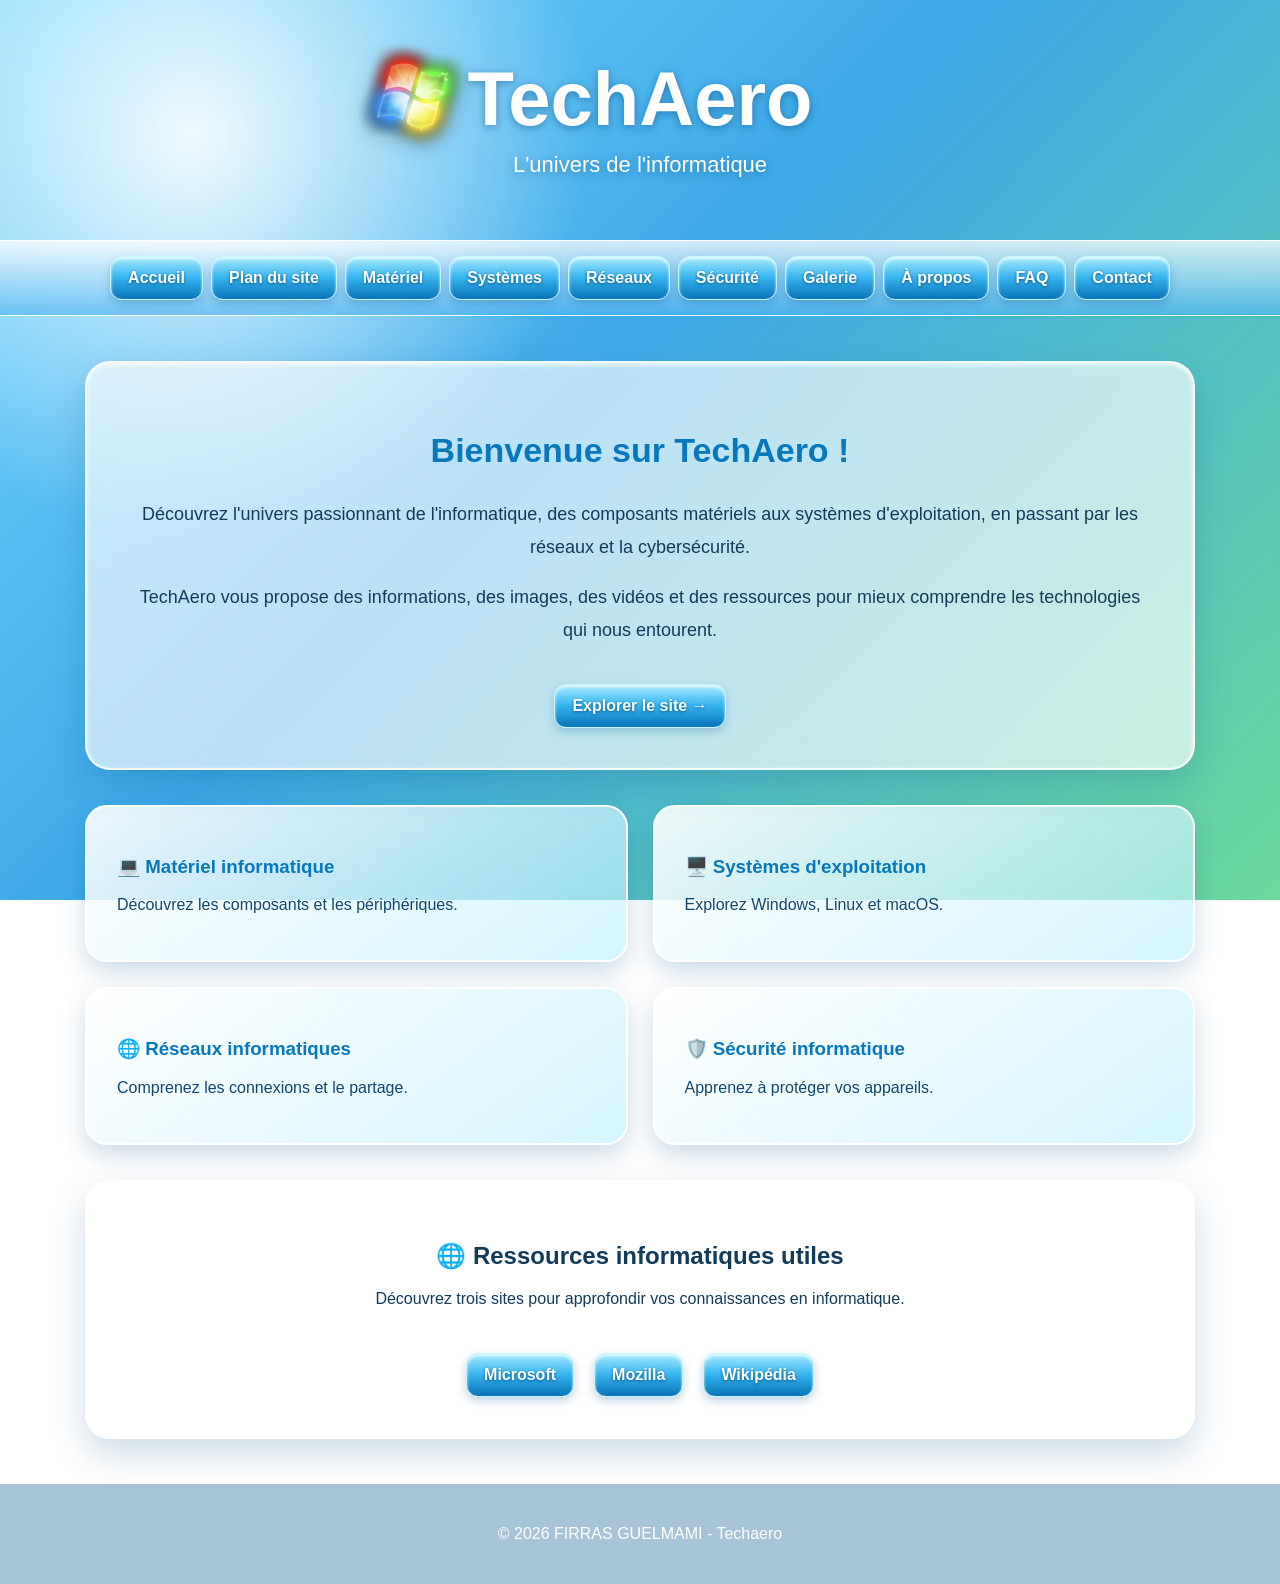
<file: index.html>
<!DOCTYPE html>
<html lang="fr">

<head>
    <meta charset="UTF-8">
    <meta name="viewport" content="width=device-width, initial-scale=1.0">

    <title>TechAero - L'univers de l'informatique</title>

    <link rel="stylesheet" href="style.css">
</head>

<body>

    
<header class="entete">

    <div class="logo-titre">
        <img src="images/windows-logo.png" alt="Logo Windows">
        <h1>TechAero</h1>
    </div>

    <p>L'univers de l'informatique</p>

</header>


    <nav class="navbar">
        <a href="index.html">Accueil</a>
        <a href="plan.html">Plan du site</a>
        <a href="materiel.html">Matériel</a>
        <a href="systemes.html">Systèmes</a>
        <a href="reseaux.html">Réseaux</a>
        <a href="securite.html">Sécurité</a>
        <a href="galerie.html">Galerie</a>
        <a href="apropos.html">À propos</a>
        <a href="faq.html">FAQ</a>
        <a href="contact.html">Contact</a>
    </nav>


    </div>

</section>


    <main>

        <section class="panneau accueil">

            <h2>Bienvenue sur TechAero !</h2>

            <p>
                Découvrez l'univers passionnant de l'informatique,
                des composants matériels aux systèmes d'exploitation,
                en passant par les réseaux et la cybersécurité.
            </p>

            <p>
                TechAero vous propose des informations, des images,
                des vidéos et des ressources pour mieux comprendre
                les technologies qui nous entourent.
            </p>

            <a class="bouton-aero" href="plan.html">
                Explorer le site →
            </a>

        </section>

        <section class="categories">

            <a class="carte-aero" href="materiel.html">
                <h3>💻 Matériel informatique</h3>
                <p>Découvrez les composants et les périphériques.</p>
            </a>

            <a class="carte-aero" href="systemes.html">
                <h3>🖥️ Systèmes d'exploitation</h3>
                <p>Explorez Windows, Linux et macOS.</p>
            </a>

            <a class="carte-aero" href="reseaux.html">
                <h3>🌐 Réseaux informatiques</h3>
                <p>Comprenez les connexions et le partage.</p>
            </a>

            <a class="carte-aero" href="securite.html">
                <h3>🛡️ Sécurité informatique</h3>
                <p>Apprenez à protéger vos appareils.</p>
            </a>

        </section>

        
<section class="panneau ressources-externes">
    <h2>🌐 Ressources informatiques utiles</h2>

    <p>
        Découvrez trois sites pour approfondir
        vos connaissances en informatique.
    </p>

    <div class="liens-ressources">
        <a href="https://www.microsoft.com/fr-ca/"
           target="_blank"
           rel="noopener noreferrer"
           class="bouton-aero">
            Microsoft
        </a>

        <a href="https://www.mozilla.org/fr/"
           target="_blank"
           rel="noopener noreferrer"
           class="bouton-aero">
            Mozilla
        </a>

        <a href="https://fr.wikipedia.org/wiki/Informatique"
           target="_blank"
           rel="noopener noreferrer"
           class="bouton-aero">
            Wikipédia
        </a>
    </div>
</section>

    </main>

    <footer>
        <p>© 2026 FIRRAS GUELMAMI - Techaero</p>
    </footer>

    <script src="script.js"></script>

</body>
</html>
</file>
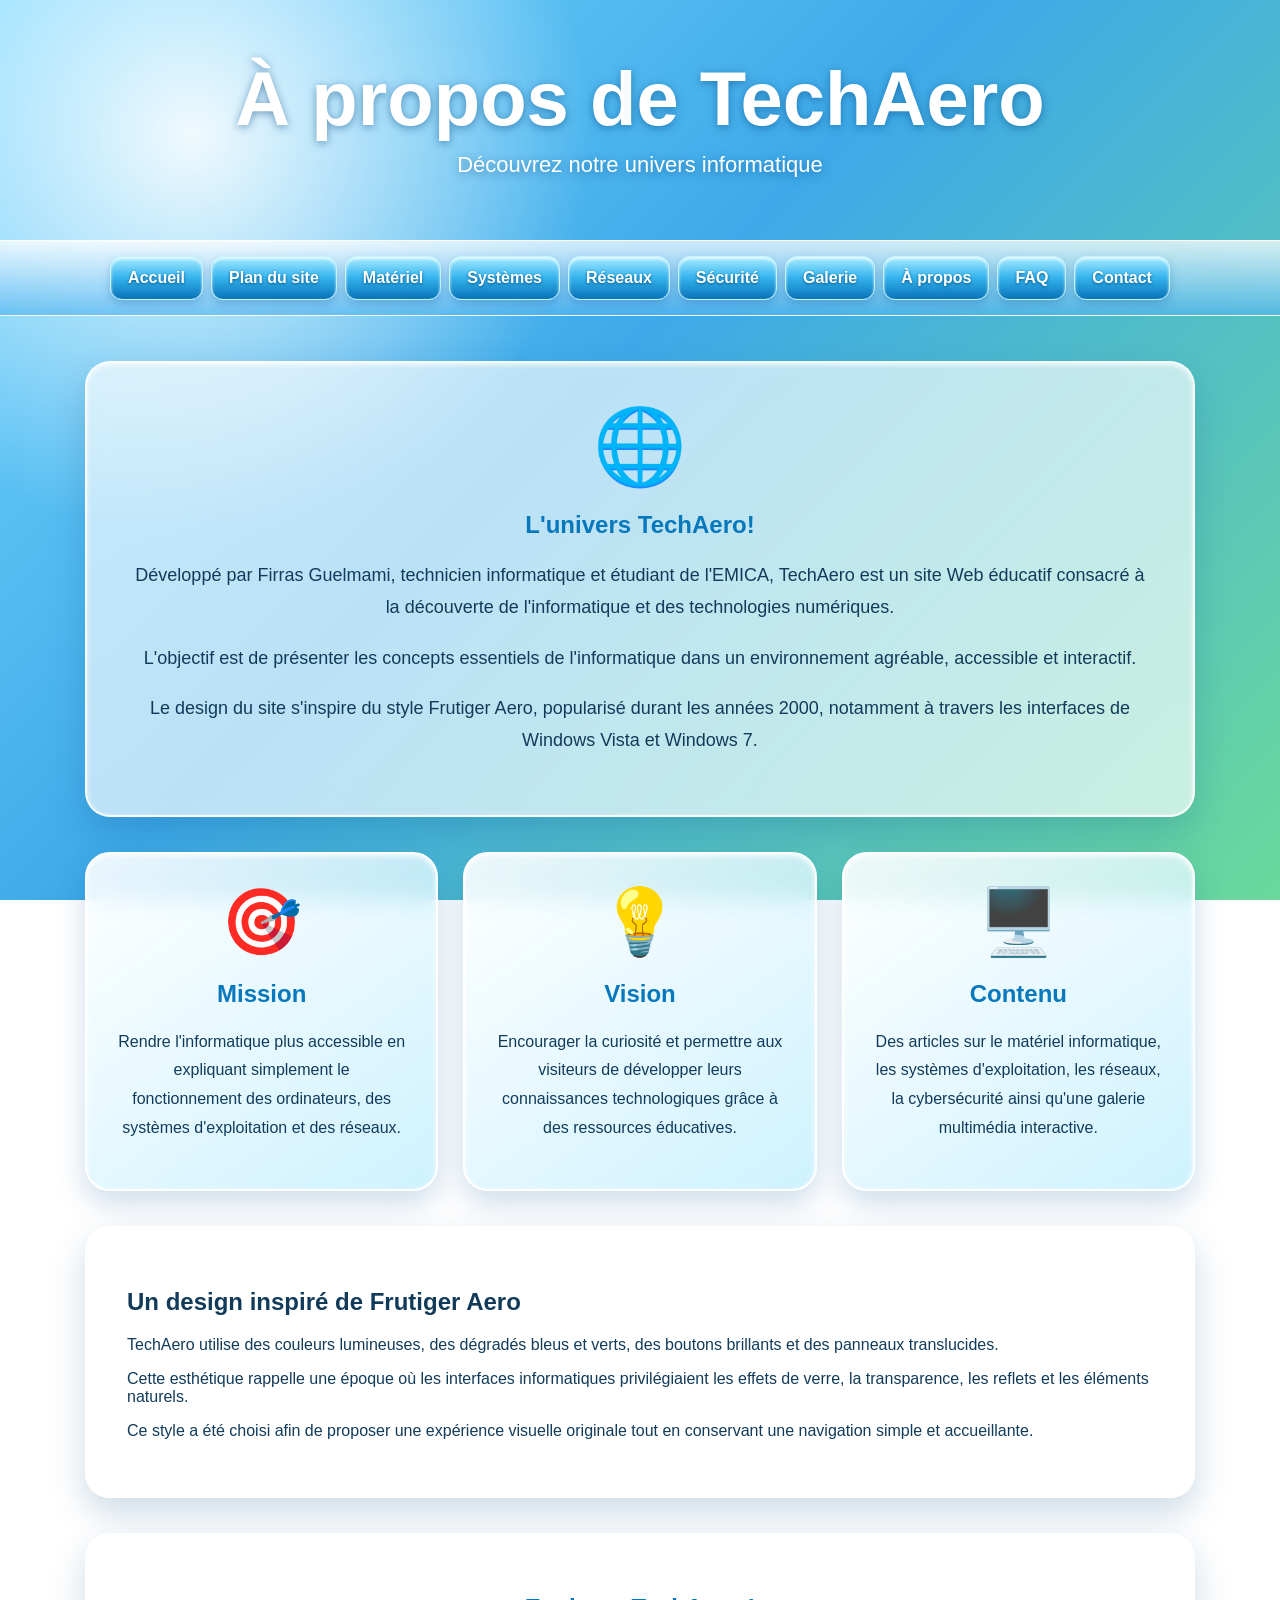
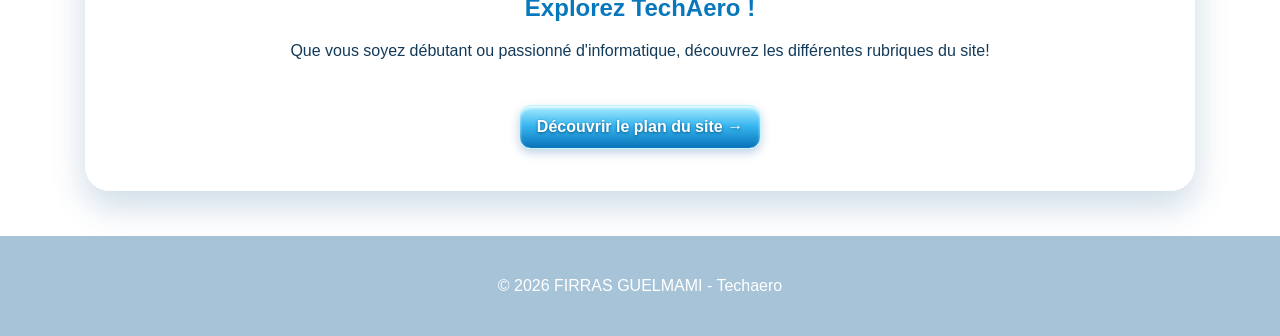
<file: apropos.html>
<!DOCTYPE html>
<html lang="fr">

<head>
    <meta charset="UTF-8">
    <meta name="viewport" content="width=device-width, initial-scale=1.0">

    <title>À propos - TechAero</title>
    <link rel="stylesheet" href="style.css">
</head>

<body>

    <header class="entete">
        <h1>À propos de TechAero</h1>
        <p>Découvrez notre univers informatique</p>
    </header>

    <nav class="navbar">
        <a href="index.html">Accueil</a>
        <a href="plan.html">Plan du site</a>
        <a href="materiel.html">Matériel</a>
        <a href="systemes.html">Systèmes</a>
        <a href="reseaux.html">Réseaux</a>
        <a href="securite.html">Sécurité</a>
        <a href="galerie.html">Galerie</a>
        <a href="apropos.html">À propos</a>
        <a href="faq.html">FAQ</a>
        <a href="contact.html">Contact</a>
    </nav>

    <main>

        <section class="panneau apropos-intro">

            <div class="apropos-symbole">🌐</div>

            <h2>L'univers TechAero!</h2>

            <p>
                Développé par Firras Guelmami, technicien informatique et étudiant de l'EMICA, TechAero est un site Web éducatif consacré
                à la découverte de l'informatique et
                des technologies numériques.
            </p>

            <p>
                L'objectif est de présenter les concepts
                essentiels de l'informatique dans un environnement
                agréable, accessible et interactif.
            </p>

            <p>
                Le design du site s'inspire du style
                Frutiger Aero, popularisé durant les années
                2000, notamment à travers les interfaces
                de Windows Vista et Windows 7.
            </p>

        </section>

        <section class="apropos-grille">

            <article class="carte-apropos">

                <div class="apropos-icone">🎯</div>

                <h2>Mission</h2>

                <p>
                    Rendre l'informatique plus accessible
                    en expliquant simplement le fonctionnement
                    des ordinateurs, des systèmes d'exploitation
                    et des réseaux.
                </p>

            </article>

            <article class="carte-apropos">

                <div class="apropos-icone">💡</div>

                <h2>Vision</h2>

                <p>
                    Encourager la curiosité et permettre
                    aux visiteurs de développer leurs
                    connaissances technologiques grâce
                    à des ressources éducatives.
                </p>

            </article>

            <article class="carte-apropos">

                <div class="apropos-icone">🖥️</div>

                <h2>Contenu</h2>

                <p>
                    Des articles sur le matériel informatique,
                    les systèmes d'exploitation, les réseaux,
                    la cybersécurité ainsi qu'une galerie
                    multimédia interactive.
                </p>

            </article>

        </section>

        <section class="panneau">

            <h2>Un design inspiré de Frutiger Aero</h2>

            <p>
                TechAero utilise des couleurs lumineuses,
                des dégradés bleus et verts, des boutons
                brillants et des panneaux translucides.
            </p>

            <p>
                Cette esthétique rappelle une époque
                où les interfaces informatiques privilégiaient
                les effets de verre, la transparence,
                les reflets et les éléments naturels.
            </p>

            <p>
                 Ce style a été choisi afin de proposer
                une expérience visuelle originale tout en
                conservant une navigation simple et accueillante.
            </p>

        </section>

        <section class="panneau apropos-fin">

            <h2>Explorez TechAero !</h2>

            <p>
                Que vous soyez débutant ou passionné
                d'informatique, découvrez les différentes
                rubriques du site!
            </p>

            <a class="bouton-aero" href="plan.html">
                Découvrir le plan du site →
            </a>

        </section>

    </main>

    <footer>
        <p>© 2026 FIRRAS GUELMAMI - Techaero</p>
    </footer>

</body>
</html>
</file>
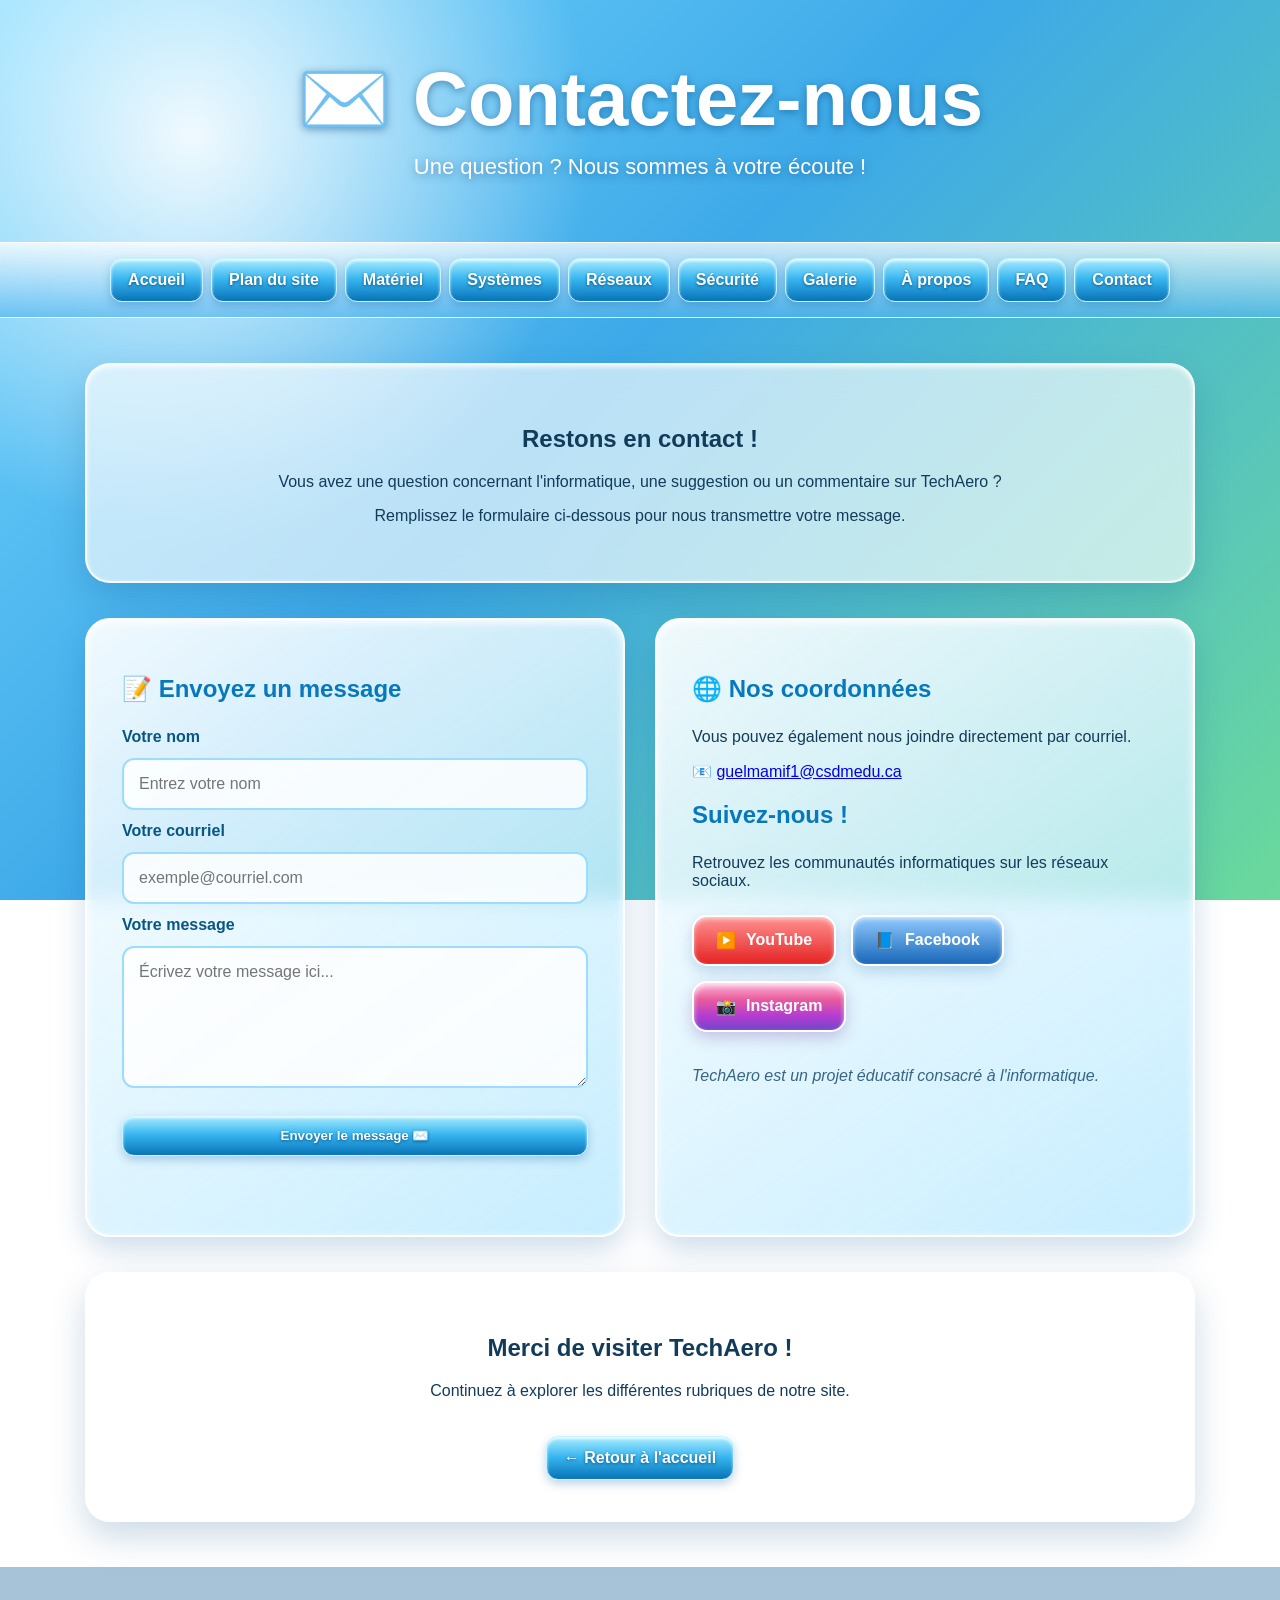
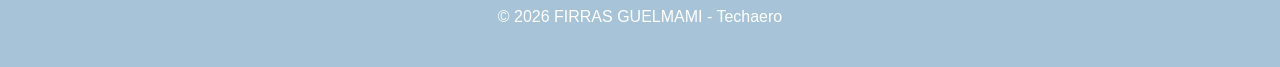
<file: contact.html>
<!DOCTYPE html>
<html lang="fr">

<head>
    <meta charset="UTF-8">
    <meta name="viewport"
          content="width=device-width, initial-scale=1.0">

    <title>Contact - TechAero</title>
    <link rel="stylesheet" href="style.css">
</head>

<body>

    <header class="entete">
        <h1>✉️ Contactez-nous</h1>
        <p>Une question ? Nous sommes à votre écoute !</p>
    </header>

    <nav class="navbar">
        <a href="index.html">Accueil</a>
        <a href="plan.html">Plan du site</a>
        <a href="materiel.html">Matériel</a>
        <a href="systemes.html">Systèmes</a>
        <a href="reseaux.html">Réseaux</a>
        <a href="securite.html">Sécurité</a>
        <a href="galerie.html">Galerie</a>
        <a href="apropos.html">À propos</a>
        <a href="faq.html">FAQ</a>
        <a href="contact.html">Contact</a>
    </nav>

    <main>

        <section class="panneau contact-intro">
            <h2>Restons en contact !</h2>

            <p>
                Vous avez une question concernant
                l'informatique, une suggestion ou un
                commentaire sur TechAero ?
            </p>

            <p>
                Remplissez le formulaire ci-dessous
                pour nous transmettre votre message.
            </p>
        </section>

        <section class="contact-grille">

            <!-- FORMULAIRE -->

            <div class="contact-carte">

                <h2>📝 Envoyez un message</h2>

                <form id="formulaire-contact">

                    <label for="nom">Votre nom</label>
                    <input type="text"
                           id="nom"
                           name="nom"
                           placeholder="Entrez votre nom"
                           required>

                    <label for="email">Votre courriel</label>
                    <input type="email"
                           id="email"
                           name="email"
                           placeholder="exemple@courriel.com"
                           required>

                    <label for="message">Votre message</label>
                    <textarea id="message"
                              name="message"
                              rows="6"
                              placeholder="Écrivez votre message ici..."
                              required></textarea>

                    <button type="submit"
                            class="bouton-aero">
                        Envoyer le message ✉️
                    </button>

                    <p id="confirmation-contact"
                       aria-live="polite"></p>

                </form>

            </div>

            <!-- COORDONNÉES -->

            <div class="contact-carte">

                <h2>🌐 Nos coordonnées</h2>

                <p>
                    Vous pouvez également nous joindre
                    directement par courriel.
                </p>

                <p>
                    📧
                    <a href="mailto:guelmamif1@csdmedu.ca">
                        guelmamif1@csdmedu.ca
                    </a>
                </p>

                <h2>Suivez-nous !</h2>

                <p>
                    Retrouvez les communautés informatiques
                    sur les réseaux sociaux.
                </p>

                <div class="reseaux-sociaux">

                    <a href="https://www.youtube.com/"
                       target="_blank"
                       rel="noopener noreferrer"
                       class="social youtube">
                        <span aria-hidden="true">▶️</span>
                        YouTube
                    </a>

                    <a href="https://www.facebook.com/"
                       target="_blank"
                       rel="noopener noreferrer"
                       class="social facebook">
                        <span aria-hidden="true">📘</span>
                        Facebook

                        
                       <a href="https://www.instagram.com/techaero_1/"
                        target="_blank"
                        rel="noopener noreferrer"
                        class="social instagram">
                        <span aria-hidden="true">📸</span>
                         Instagram
                         </a>

                    </a>

                </div>

                <p class="contact-note">
                    TechAero est un projet éducatif
                    consacré à l'informatique.
                </p>

            </div>

        </section>

        <section class="panneau contact-retour">

            <h2>Merci de visiter TechAero !</h2>

            <p>
                Continuez à explorer les différentes
                rubriques de notre site.
            </p>

            <a href="index.html" class="bouton-aero">
                ← Retour à l'accueil
            </a>

        </section>

    </main>

    <footer>
        <p>© 2026 FIRRAS GUELMAMI - Techaero</p>
    </footer>

    <script src="script.js"></script>

</body>
</html>
</file>
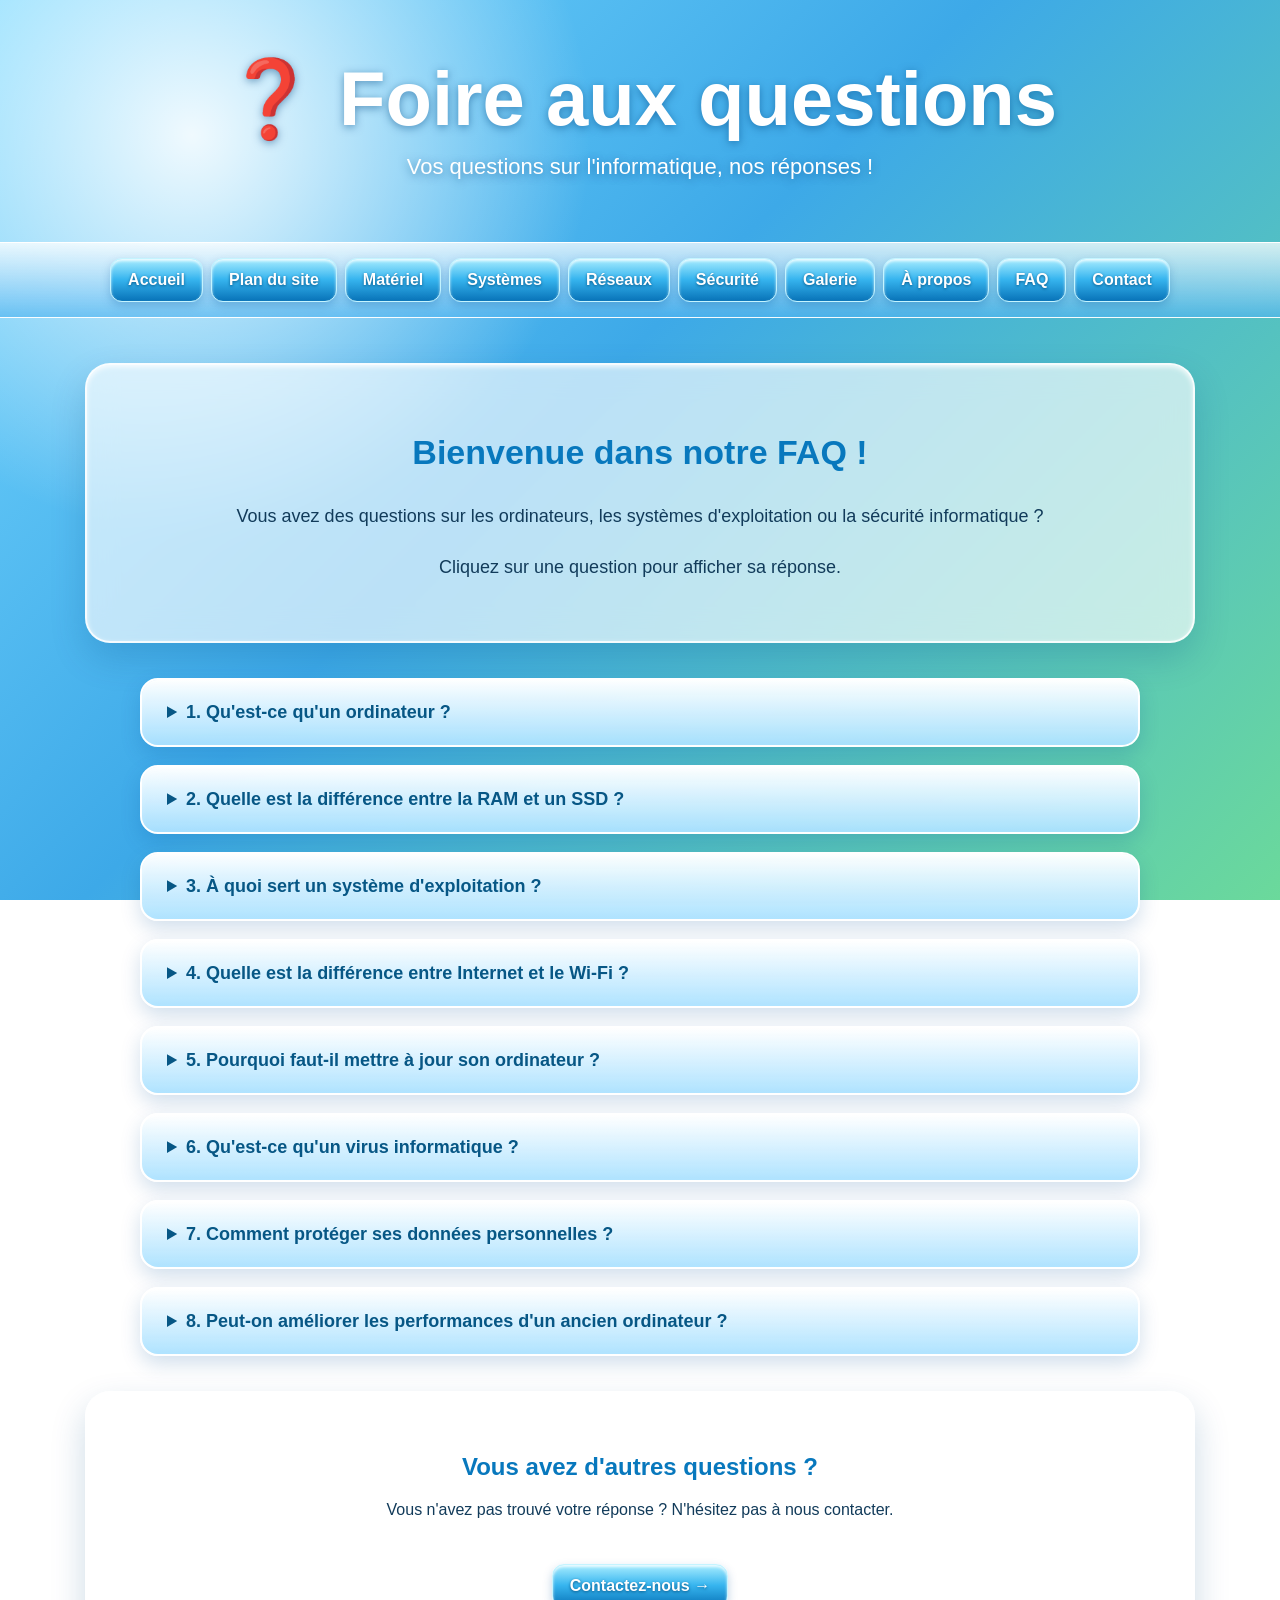
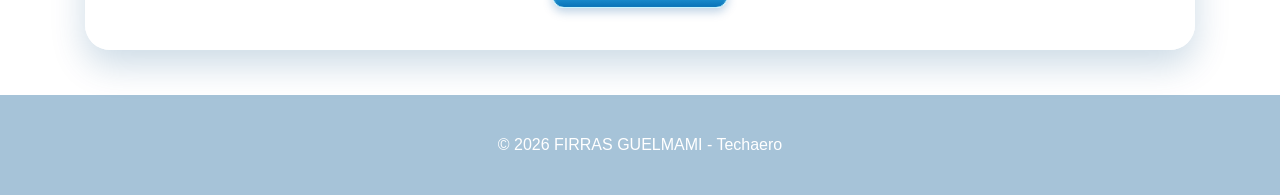
<file: faq.html>
<!DOCTYPE html>
<html lang="fr">

<head>
    <meta charset="UTF-8">
    <meta name="viewport" content="width=device-width, initial-scale=1.0">

    <title>FAQ - TechAero</title>
    <link rel="stylesheet" href="style.css">
</head>

<body>

    <header class="entete">
        <h1>❓ Foire aux questions</h1>
        <p>Vos questions sur l'informatique, nos réponses !</p>
    </header>

    <nav class="navbar">
        <a href="index.html">Accueil</a>
        <a href="plan.html">Plan du site</a>
        <a href="materiel.html">Matériel</a>
        <a href="systemes.html">Systèmes</a>
        <a href="reseaux.html">Réseaux</a>
        <a href="securite.html">Sécurité</a>
        <a href="galerie.html">Galerie</a>
        <a href="apropos.html">À propos</a>
        <a href="faq.html">FAQ</a>
        <a href="contact.html">Contact</a>
    </nav>

    <main>

        <section class="panneau accueil">

            <h2>Bienvenue dans notre FAQ !</h2>

            <p>
                Vous avez des questions sur les ordinateurs,
                les systèmes d'exploitation ou la sécurité
                informatique ?
            </p>

            <p>
                Cliquez sur une question pour afficher
                sa réponse.
            </p>

        </section>

        <section class="faq-conteneur">

            <details class="faq-item">
                <summary>
                    1. Qu'est-ce qu'un ordinateur ?
                </summary>

                <div class="faq-reponse">
                    <p>
                        Un ordinateur est un appareil électronique
                        capable de traiter des données et d'exécuter
                        des programmes. Il est composé de matériel
                        informatique et de logiciels.
                    </p>
                </div>
            </details>

            <details class="faq-item">
                <summary>
                    2. Quelle est la différence entre la RAM et un SSD ?
                </summary>

                <div class="faq-reponse">
                    <p>
                        La RAM est une mémoire temporaire utilisée
                        pendant le fonctionnement des programmes.
                        Le SSD conserve les fichiers et les logiciels,
                        même lorsque l'ordinateur est éteint.
                    </p>
                </div>
            </details>

            <details class="faq-item">
                <summary>
                    3. À quoi sert un système d'exploitation ?
                </summary>

                <div class="faq-reponse">
                    <p>
                        Un système d'exploitation gère les ressources
                        matérielles et permet aux utilisateurs
                        d'exécuter des applications.
                        Windows, Linux et macOS sont des exemples
                        de systèmes d'exploitation.
                    </p>
                </div>
            </details>

            <details class="faq-item">
                <summary>
                    4. Quelle est la différence entre Internet et le Wi-Fi ?
                </summary>

                <div class="faq-reponse">
                    <p>
                        Internet est un réseau mondial reliant
                        de nombreux réseaux informatiques.
                        Le Wi-Fi est une technologie sans fil
                        permettant de connecter des appareils
                        à un réseau local.
                    </p>

                    <p>
                        Il est donc possible d'avoir une connexion
                        Wi-Fi sans accès à Internet.
                    </p>
                </div>
            </details>

            <details class="faq-item">
                <summary>
                    5. Pourquoi faut-il mettre à jour son ordinateur ?
                </summary>

                <div class="faq-reponse">
                    <p>
                        Les mises à jour peuvent corriger des
                        failles de sécurité, résoudre des problèmes
                        techniques et améliorer la stabilité
                        des logiciels.
                    </p>
                </div>
            </details>

            <details class="faq-item">
                <summary>
                    6. Qu'est-ce qu'un virus informatique ?
                </summary>

                <div class="faq-reponse">
                    <p>
                        Un virus informatique est un type de logiciel
                        malveillant capable de se reproduire en
                        infectant des fichiers ou des programmes.
                        Il peut perturber le fonctionnement
                        d'un ordinateur ou endommager des données.
                    </p>
                </div>
            </details>

            <details class="faq-item">
                <summary>
                    7. Comment protéger ses données personnelles ?
                </summary>

                <div class="faq-reponse">
                    <p>
                        Il est recommandé d'utiliser des mots de passe
                        uniques, d'activer l'authentification
                        multifacteur, de maintenir ses appareils
                        à jour et d'effectuer des sauvegardes.
                    </p>

                    <p>
                        Il faut également se méfier des messages
                        suspects et des tentatives d'hameçonnage.
                    </p>
                </div>
            </details>

            <details class="faq-item">
                <summary>
                    8. Peut-on améliorer les performances d'un ancien ordinateur ?
                </summary>

                <div class="faq-reponse">
                    <p>
                        Oui ! Selon la configuration, remplacer
                        un disque dur mécanique par un SSD,
                        augmenter la mémoire RAM ou effectuer
                        un entretien du système peut améliorer
                        les performances.
                    </p>

                    <p>
                        Il faut toutefois vérifier la compatibilité
                        du matériel avant toute modification.
                    </p>
                </div>
            </details>

        </section>

        <section class="panneau faq-fin">

            <h2>Vous avez d'autres questions ?</h2>

            <p>
                Vous n'avez pas trouvé votre réponse ?
                N'hésitez pas à nous contacter.
            </p>

            <a href="contact.html" class="bouton-aero">
                Contactez-nous →
            </a>

        </section>

    </main>

    <footer>
        <p>© 2026 FIRRAS GUELMAMI - Techaero</p>
    </footer>

</body>
</html>
</file>
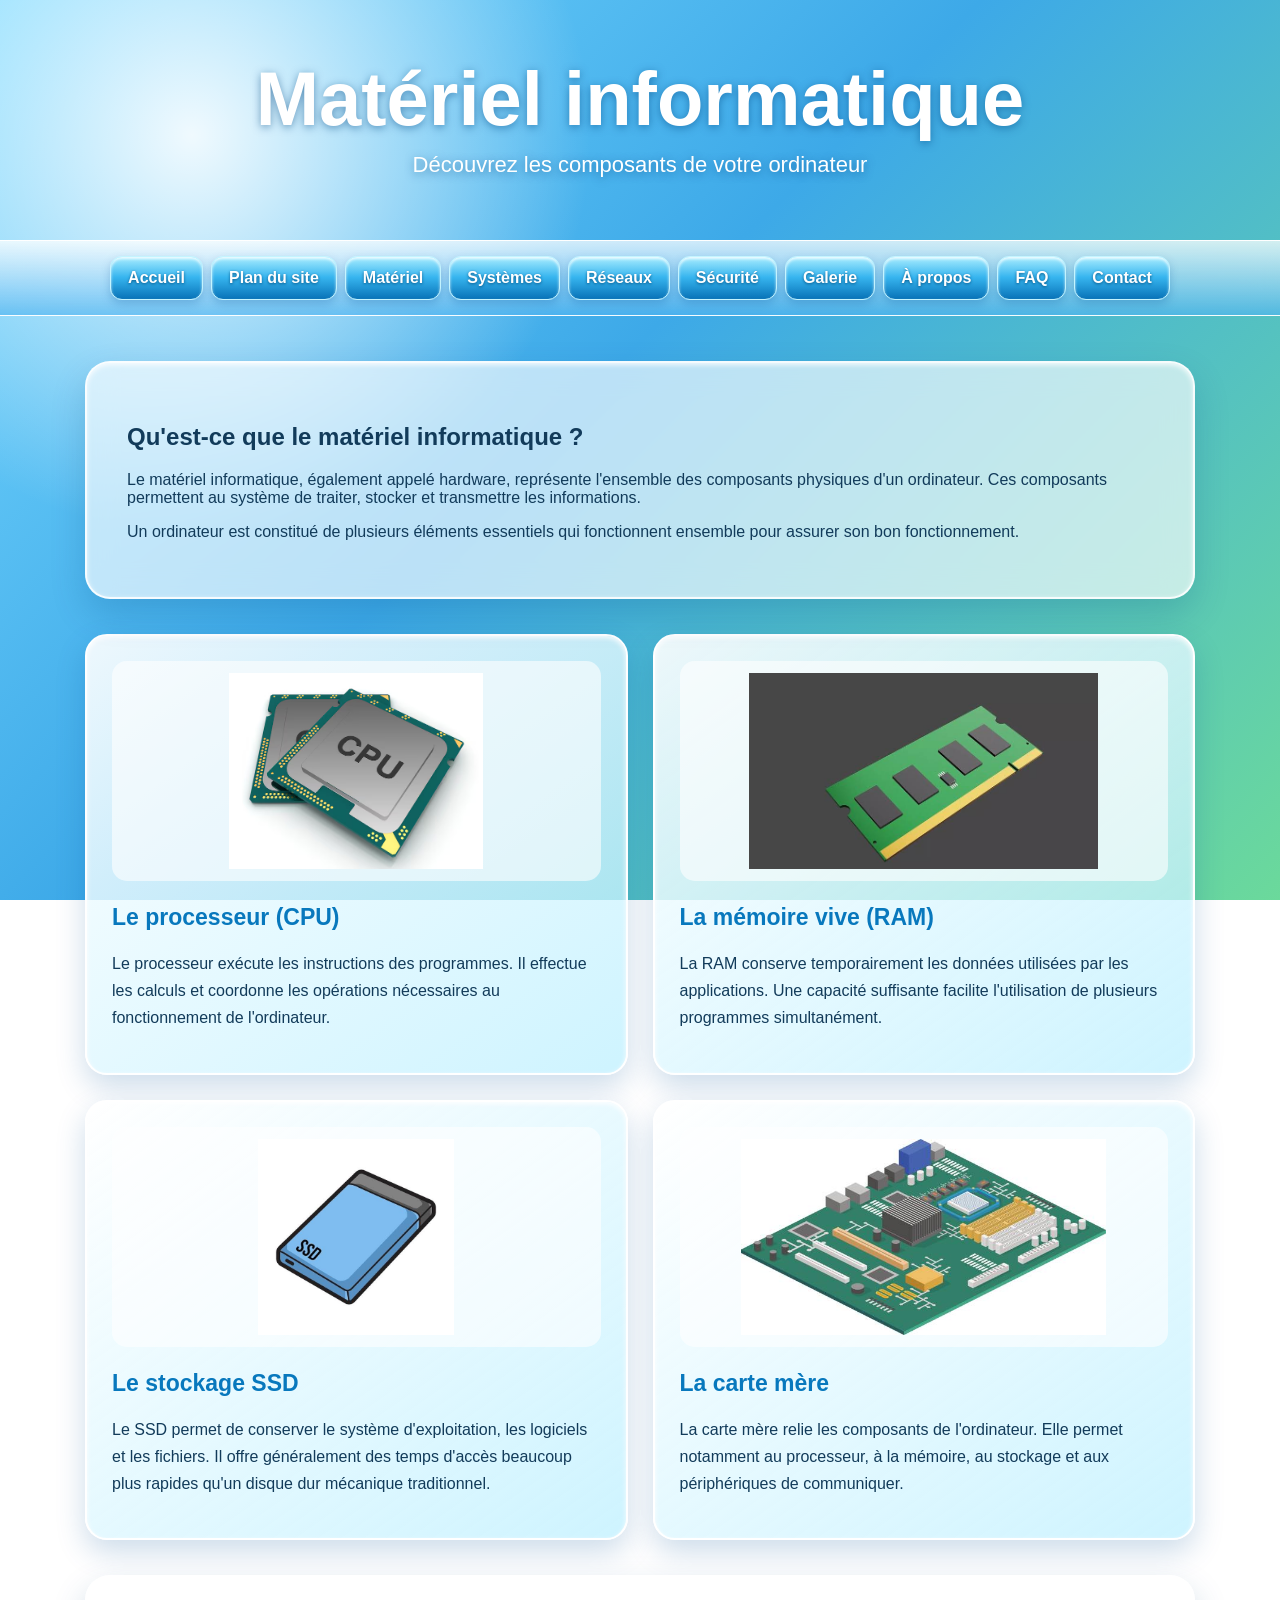
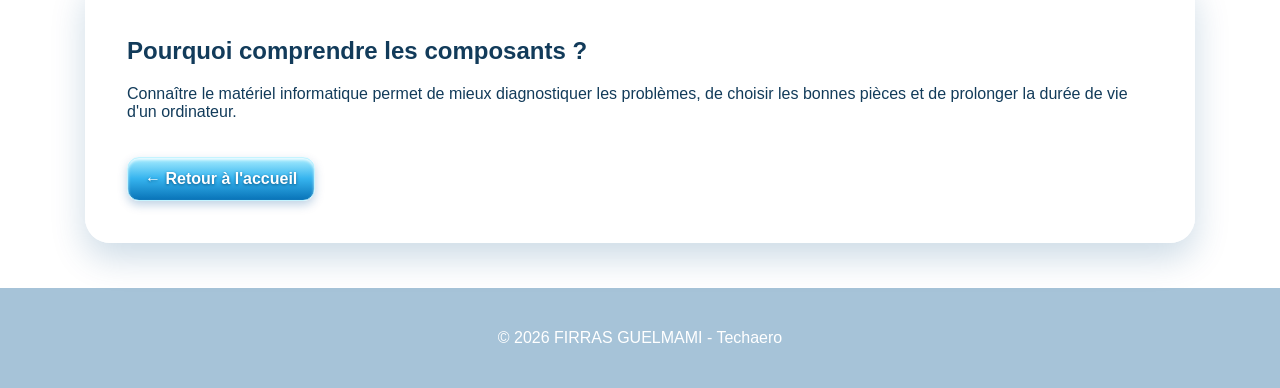
<file: materiel.html>
<!DOCTYPE html>
<html lang="fr">

<head>
    <meta charset="UTF-8">
    <meta name="viewport" content="width=device-width, initial-scale=1.0">
    <title>Matériel informatique - TechAero</title>
    <link rel="stylesheet" href="style.css">
</head>

<body>

    <header class="entete">
        <h1>Matériel informatique</h1>
        <p>Découvrez les composants de votre ordinateur</p>
    </header>

    <nav class="navbar">
        <a href="index.html">Accueil</a>
        <a href="plan.html">Plan du site</a>
        <a href="materiel.html">Matériel</a>
        <a href="systemes.html">Systèmes</a>
        <a href="reseaux.html">Réseaux</a>
        <a href="securite.html">Sécurité</a>
        <a href="galerie.html">Galerie</a>
        <a href="apropos.html">À propos</a>
        <a href="faq.html">FAQ</a>
        <a href="contact.html">Contact</a>
    </nav>

    <main>

        <section class="panneau">
            <h2>Qu'est-ce que le matériel informatique ?</h2>

            <p>
                Le matériel informatique, également appelé hardware,
                représente l'ensemble des composants physiques d'un
                ordinateur. Ces composants permettent au système de
                traiter, stocker et transmettre les informations.
            </p>

            <p>
                Un ordinateur est constitué de plusieurs éléments
                essentiels qui fonctionnent ensemble pour assurer
                son bon fonctionnement.
            </p>
        </section>

        <section class="materiel-grille">

            <article class="carte-materiel">
                <img src="images/processeur.jpg" alt="Processeur informatique">

                <h2>Le processeur (CPU)</h2>

                <p>
                    Le processeur exécute les instructions des programmes.
                    Il effectue les calculs et coordonne les opérations
                    nécessaires au fonctionnement de l'ordinateur.
                </p>
            </article>

            <article class="carte-materiel">
                <img src="images/ram.jpg" alt="Mémoire vive RAM">

                <h2>La mémoire vive (RAM)</h2>

                <p>
                    La RAM conserve temporairement les données utilisées
                    par les applications. Une capacité suffisante facilite
                    l'utilisation de plusieurs programmes simultanément.
                </p>
            </article>

            <article class="carte-materiel">
                <img src="images/ssd.jpg" alt="Disque SSD">

                <h2>Le stockage SSD</h2>

                <p>
                    Le SSD permet de conserver le système d'exploitation,
                    les logiciels et les fichiers. Il offre généralement
                    des temps d'accès beaucoup plus rapides qu'un disque
                    dur mécanique traditionnel.
                </p>
            </article>

            <article class="carte-materiel">
                <img src="images/carte-mere.jpg" alt="Carte mère">

                <h2>La carte mère</h2>

                <p>
                    La carte mère relie les composants de l'ordinateur.
                    Elle permet notamment au processeur, à la mémoire,
                    au stockage et aux périphériques de communiquer.
                </p>
            </article>

        </section>

        <section class="panneau">
            <h2>Pourquoi comprendre les composants ?</h2>

            <p>
                Connaître le matériel informatique permet de mieux
                diagnostiquer les problèmes, de choisir les bonnes
                pièces et de prolonger la durée de vie d'un ordinateur.
            </p>

            <a class="bouton-aero" href="index.html">
                ← Retour à l'accueil
            </a>
        </section>

    </main>

    <footer>
        <p>© 2026 FIRRAS GUELMAMI - Techaero</p>
    </footer>

</body>
</html>
</file>
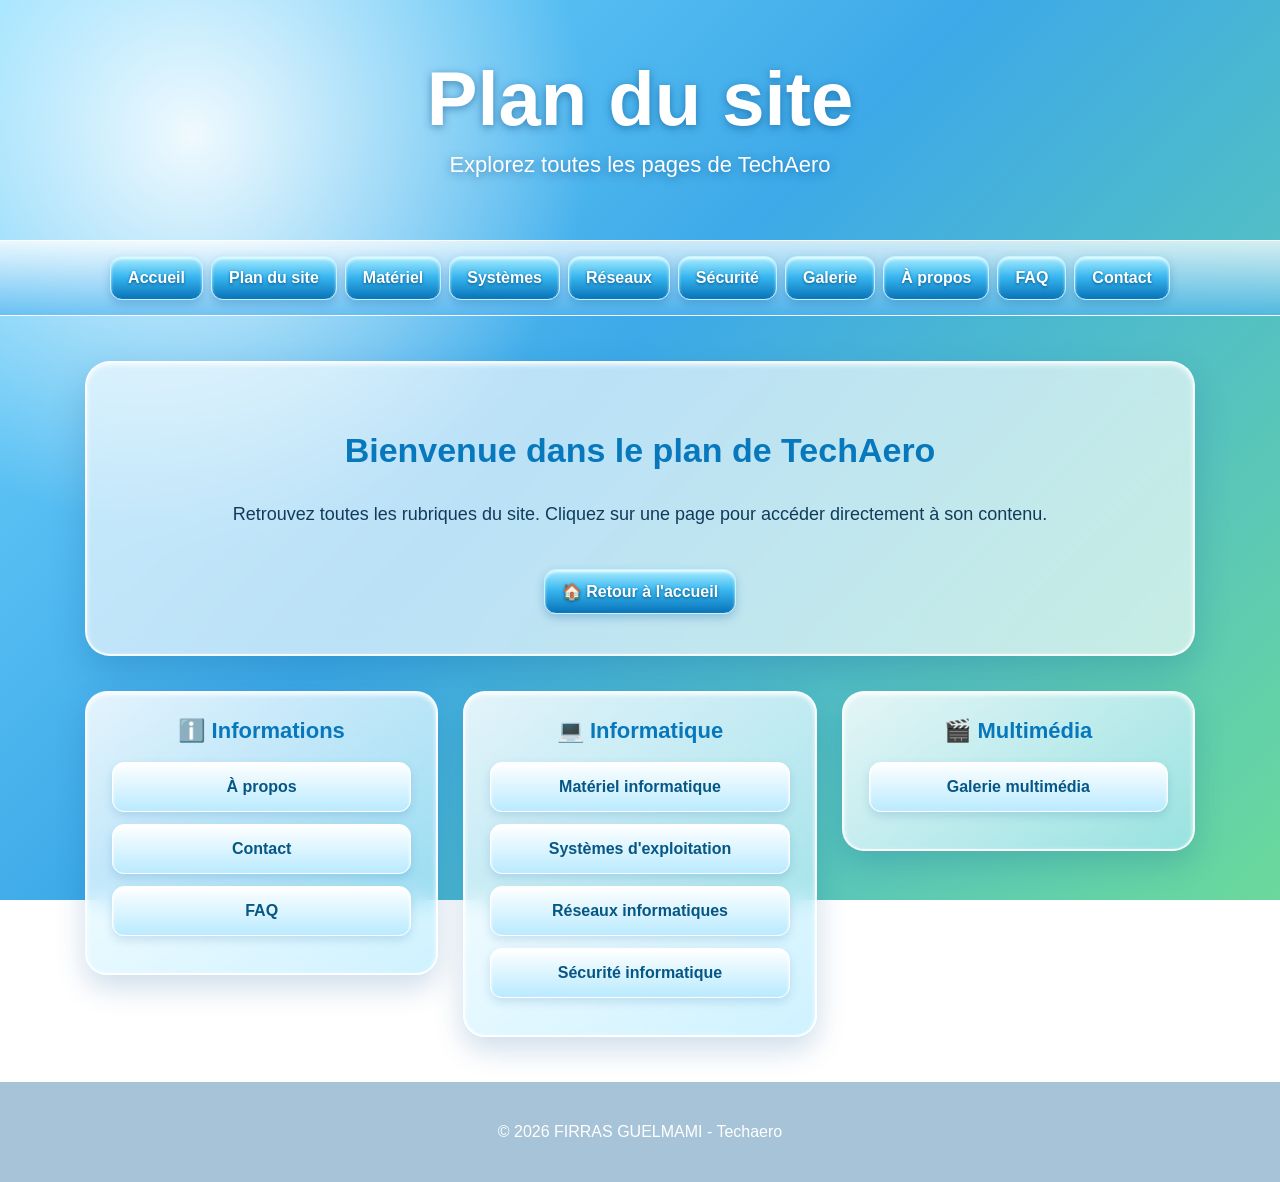
<file: plan.html>
<!DOCTYPE html>
<html lang="fr">

<head>
    <meta charset="UTF-8">
    <meta name="viewport" content="width=device-width, initial-scale=1.0">
    <title>Plan du site - TechAero</title>
    <link rel="stylesheet" href="style.css">
</head>

<body>

    <header class="entete">
        <h1>Plan du site</h1>
        <p>Explorez toutes les pages de TechAero</p>
    </header>

    <nav class="navbar">
        <a href="index.html">Accueil</a>
        <a href="plan.html">Plan du site</a>
        <a href="materiel.html">Matériel</a>
        <a href="systemes.html">Systèmes</a>
        <a href="reseaux.html">Réseaux</a>
        <a href="securite.html">Sécurité</a>
        <a href="galerie.html">Galerie</a>
        <a href="apropos.html">À propos</a>
        <a href="faq.html">FAQ</a>
        <a href="contact.html">Contact</a>
    </nav>

    <main>

        <section class="panneau accueil">
            <h2>Bienvenue dans le plan de TechAero</h2>
            <p>
                Retrouvez toutes les rubriques du site.
                Cliquez sur une page pour accéder directement
                à son contenu.
            </p>

            <a class="bouton-aero" href="index.html">
                🏠 Retour à l'accueil
            </a>
        </section>

        <section class="plan-grille">

            <div class="plan-categorie">
                <h2>ℹ️ Informations</h2>

                
                <a href="apropos.html">À propos</a>
                <a href="contact.html">Contact</a>
                <a href="faq.html">FAQ</a>
            </div>

            <div class="plan-categorie">
                <h2>💻 Informatique</h2>

                <a href="materiel.html">Matériel informatique</a>
                <a href="systemes.html">Systèmes d'exploitation</a>
                <a href="reseaux.html">Réseaux informatiques</a>
                <a href="securite.html">Sécurité informatique</a>
            </div>

            <div class="plan-categorie">
                <h2>🎬 Multimédia</h2>

                <a href="galerie.html">Galerie multimédia</a>
            </div>

        </section>

    </main>

    <footer>
        <p>© 2026 FIRRAS GUELMAMI - Techaero</p>
    </footer>

</body>
</html>
</file>
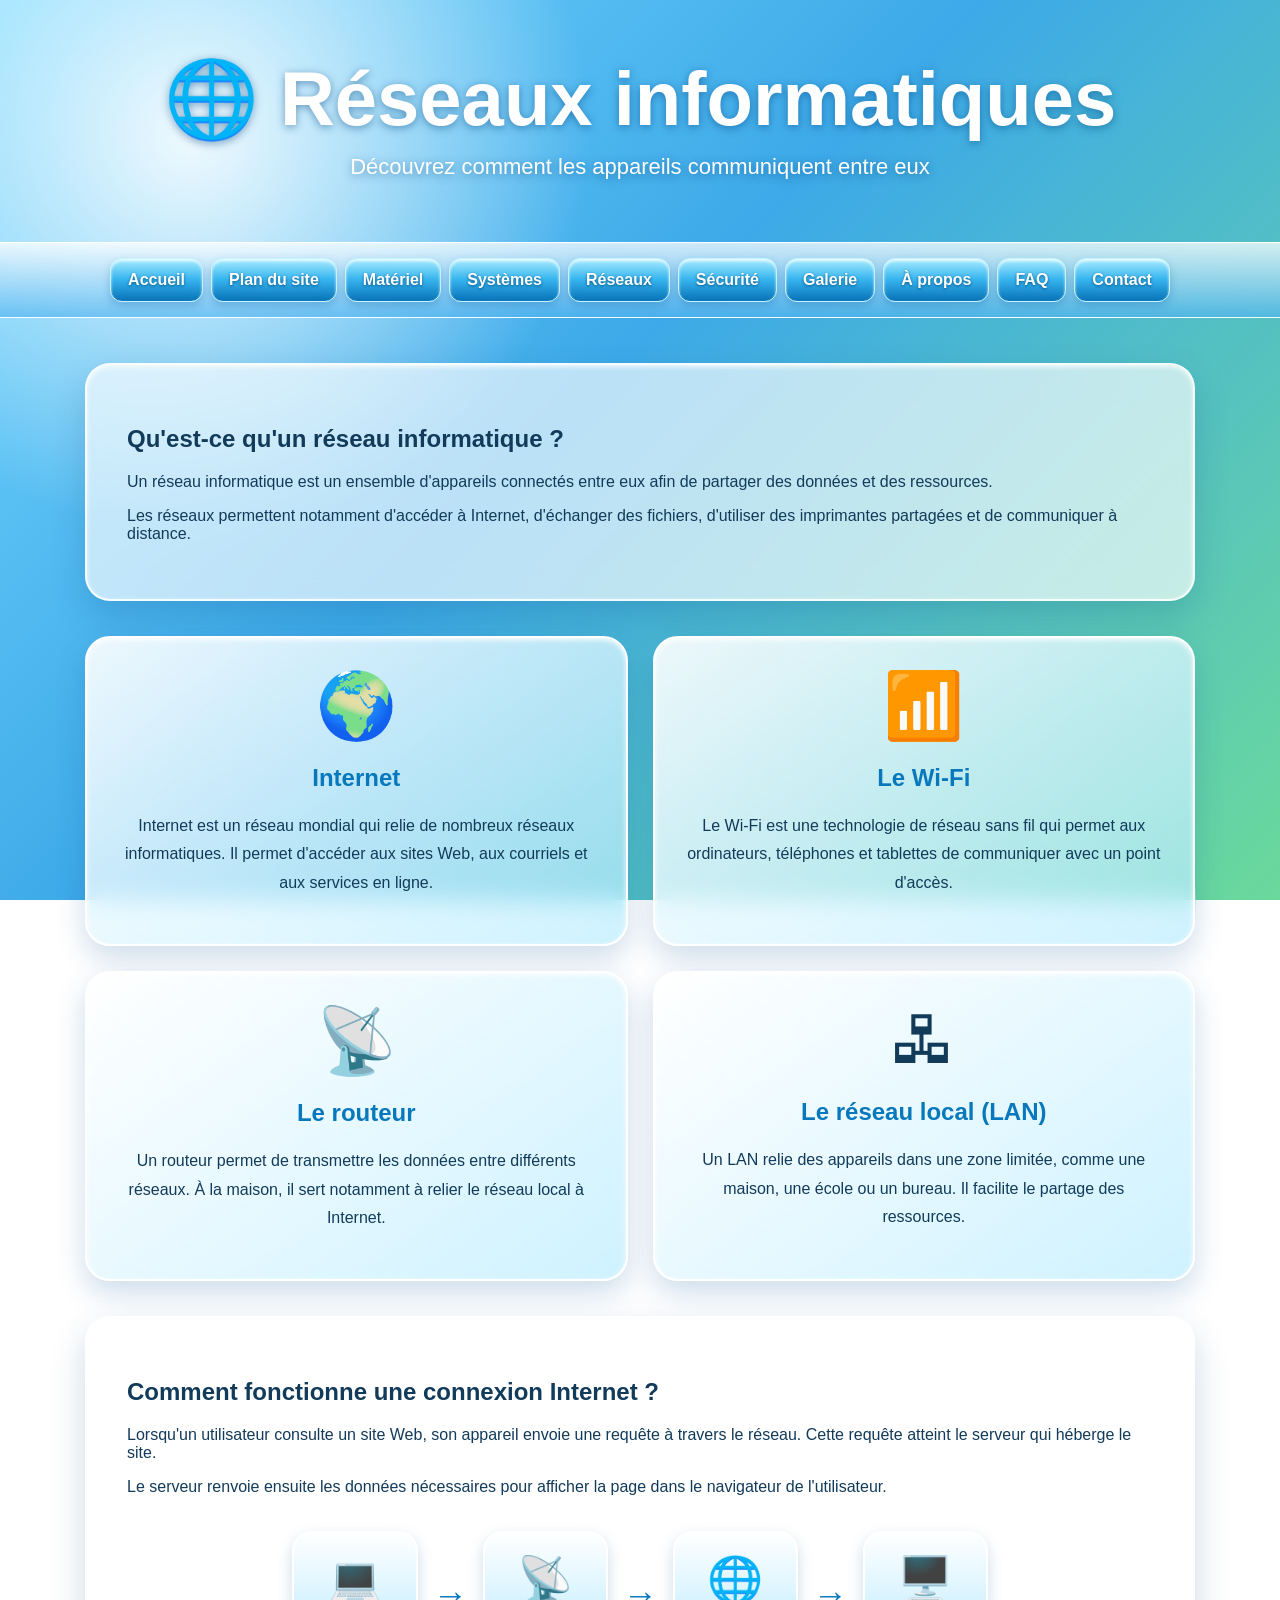
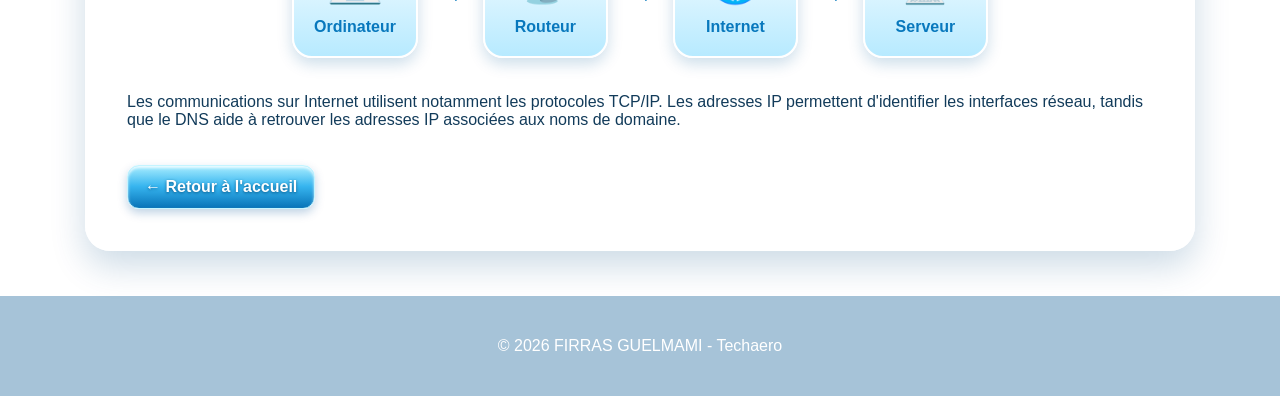
<file: reseaux.html>
<!DOCTYPE html>
<html lang="fr">

<head>
    <meta charset="UTF-8">
    <meta name="viewport" content="width=device-width, initial-scale=1.0">
    <title>Réseaux informatiques - TechAero</title>
    <link rel="stylesheet" href="style.css">
</head>

<body>

    <header class="entete">
        <h1>🌐 Réseaux informatiques</h1>
        <p>Découvrez comment les appareils communiquent entre eux</p>
    </header>

    <nav class="navbar">
        <a href="index.html">Accueil</a>
        <a href="plan.html">Plan du site</a>
        <a href="materiel.html">Matériel</a>
        <a href="systemes.html">Systèmes</a>
        <a href="reseaux.html">Réseaux</a>
        <a href="securite.html">Sécurité</a>
        <a href="galerie.html">Galerie</a>
        <a href="apropos.html">À propos</a>
        <a href="faq.html">FAQ</a>
        <a href="contact.html">Contact</a>
    </nav>

    <main>

        <section class="panneau">
            <h2>Qu'est-ce qu'un réseau informatique ?</h2>

            <p>
                Un réseau informatique est un ensemble
                d'appareils connectés entre eux afin de
                partager des données et des ressources.
            </p>

            <p>
                Les réseaux permettent notamment d'accéder
                à Internet, d'échanger des fichiers,
                d'utiliser des imprimantes partagées et
                de communiquer à distance.
            </p>
        </section>

        <section class="reseaux-grille">

            <article class="carte-reseau">
                <div class="icone-reseau">🌍</div>

                <h2>Internet</h2>

                <p>
                    Internet est un réseau mondial qui relie
                    de nombreux réseaux informatiques.
                    Il permet d'accéder aux sites Web,
                    aux courriels et aux services en ligne.
                </p>
            </article>

            <article class="carte-reseau">
                <div class="icone-reseau">📶</div>

                <h2>Le Wi-Fi</h2>

                <p>
                    Le Wi-Fi est une technologie de réseau
                    sans fil qui permet aux ordinateurs,
                    téléphones et tablettes de communiquer
                    avec un point d'accès.
                </p>
            </article>

            <article class="carte-reseau">
                <div class="icone-reseau">📡</div>

                <h2>Le routeur</h2>

                <p>
                    Un routeur permet de transmettre
                    les données entre différents réseaux.
                    À la maison, il sert notamment à
                    relier le réseau local à Internet.
                </p>
            </article>

            <article class="carte-reseau">
                <div class="icone-reseau">🖧</div>

                <h2>Le réseau local (LAN)</h2>

                <p>
                    Un LAN relie des appareils dans une
                    zone limitée, comme une maison,
                    une école ou un bureau.
                    Il facilite le partage des ressources.
                </p>
            </article>

        </section>

        <section class="panneau">

            <h2>Comment fonctionne une connexion Internet ?</h2>

            <p>
                Lorsqu'un utilisateur consulte un site Web,
                son appareil envoie une requête à travers
                le réseau. Cette requête atteint le serveur
                qui héberge le site.
            </p>

            <p>
                Le serveur renvoie ensuite les données
                nécessaires pour afficher la page dans
                le navigateur de l'utilisateur.
            </p>

            <div class="schema-reseau">

                <div class="schema-element">
                    💻
                    <span>Ordinateur</span>
                </div>

                <div class="schema-fleche">→</div>

                <div class="schema-element">
                    📡
                    <span>Routeur</span>
                </div>

                <div class="schema-fleche">→</div>

                <div class="schema-element">
                    🌐
                    <span>Internet</span>
                </div>

                <div class="schema-fleche">→</div>

                <div class="schema-element">
                    🖥️
                    <span>Serveur</span>
                </div>

            </div>

            <p>
                Les communications sur Internet utilisent
                notamment les protocoles TCP/IP.
                Les adresses IP permettent d'identifier
                les interfaces réseau, tandis que le DNS
                aide à retrouver les adresses IP associées
                aux noms de domaine.
            </p>

            <a class="bouton-aero" href="index.html">
                ← Retour à l'accueil
            </a>

        </section>

    </main>

    <footer>
        <p>© 2026 FIRRAS GUELMAMI - Techaero</p>
    </footer>

</body>
</html>
</file>
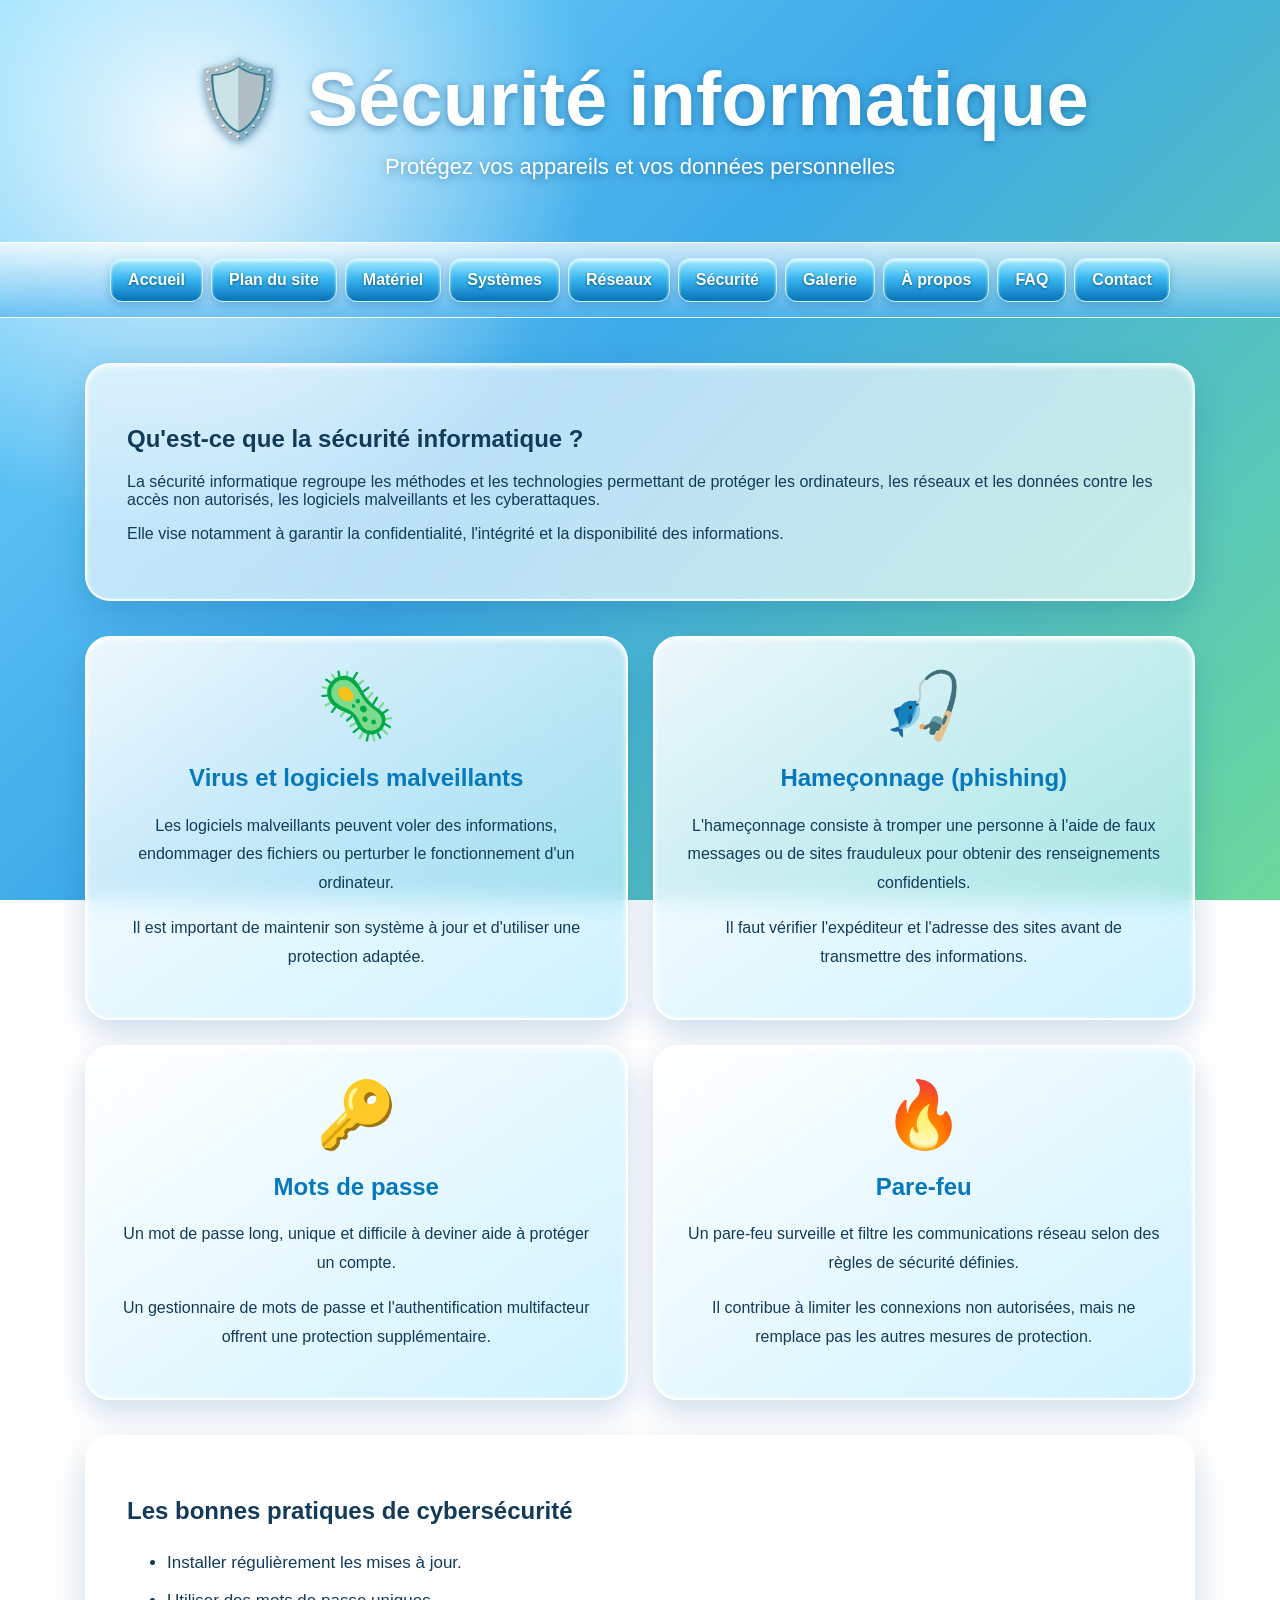
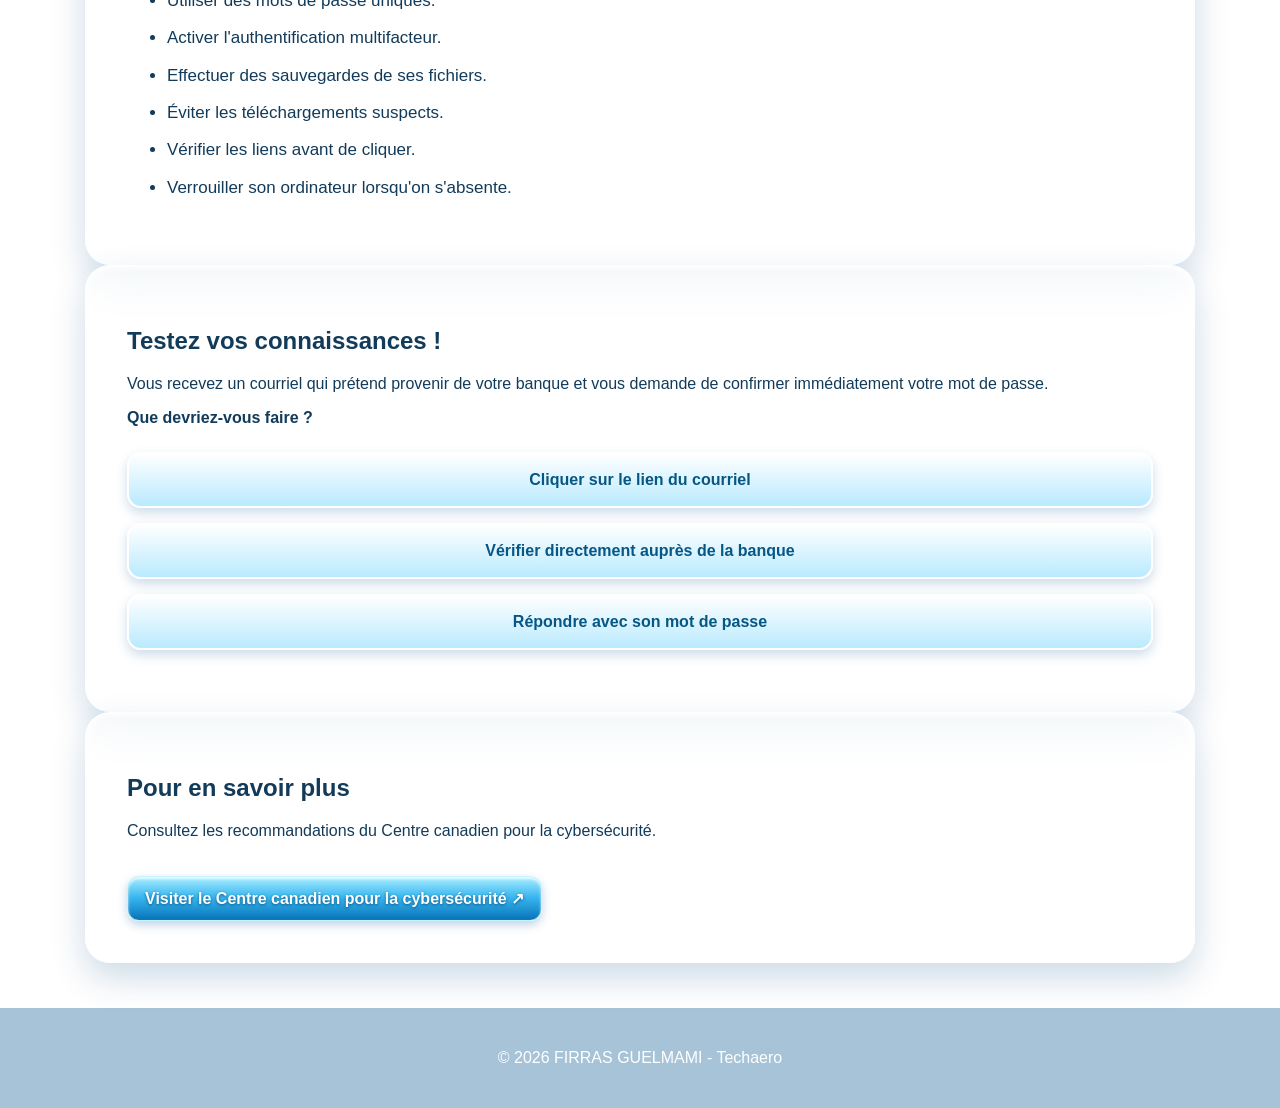
<file: securite.html>
<!DOCTYPE html>
<html lang="fr">

<head>
    <meta charset="UTF-8">
    <meta name="viewport" content="width=device-width, initial-scale=1.0">

    <title>Sécurité informatique - TechAero</title>
    <link rel="stylesheet" href="style.css">
</head>

<body>

    <header class="entete">
        <h1>🛡️ Sécurité informatique</h1>
        <p>Protégez vos appareils et vos données personnelles</p>
    </header>

    <nav class="navbar">
        <a href="index.html">Accueil</a>
        <a href="plan.html">Plan du site</a>
        <a href="materiel.html">Matériel</a>
        <a href="systemes.html">Systèmes</a>
        <a href="reseaux.html">Réseaux</a>
        <a href="securite.html">Sécurité</a>
        <a href="galerie.html">Galerie</a>
        <a href="apropos.html">À propos</a>
        <a href="faq.html">FAQ</a>
        <a href="contact.html">Contact</a>
    </nav>

    <main>

        <section class="panneau">

            <h2>Qu'est-ce que la sécurité informatique ?</h2>

            <p>
                La sécurité informatique regroupe les méthodes
                et les technologies permettant de protéger
                les ordinateurs, les réseaux et les données
                contre les accès non autorisés, les logiciels
                malveillants et les cyberattaques.
            </p>

            <p>
                Elle vise notamment à garantir la confidentialité,
                l'intégrité et la disponibilité des informations.
            </p>

        </section>

        <section class="securite-grille">

            <article class="carte-securite">
                <div class="icone-securite">🦠</div>

                <h2>Virus et logiciels malveillants</h2>

                <p>
                    Les logiciels malveillants peuvent voler
                    des informations, endommager des fichiers
                    ou perturber le fonctionnement d'un ordinateur.
                </p>

                <p>
                    Il est important de maintenir son système
                    à jour et d'utiliser une protection adaptée.
                </p>
            </article>

            <article class="carte-securite">
                <div class="icone-securite">🎣</div>

                <h2>Hameçonnage (phishing)</h2>

                <p>
                    L'hameçonnage consiste à tromper une personne
                    à l'aide de faux messages ou de sites frauduleux
                    pour obtenir des renseignements confidentiels.
                </p>

                <p>
                    Il faut vérifier l'expéditeur et l'adresse
                    des sites avant de transmettre des informations.
                </p>
            </article>

            <article class="carte-securite">
                <div class="icone-securite">🔑</div>

                <h2>Mots de passe</h2>

                <p>
                    Un mot de passe long, unique et difficile
                    à deviner aide à protéger un compte.
                </p>

                <p>
                    Un gestionnaire de mots de passe et
                    l'authentification multifacteur offrent
                    une protection supplémentaire.
                </p>
            </article>

            <article class="carte-securite">
                <div class="icone-securite">🔥</div>

                <h2>Pare-feu</h2>

                <p>
                    Un pare-feu surveille et filtre les
                    communications réseau selon des règles
                    de sécurité définies.
                </p>

                <p>
                    Il contribue à limiter les connexions
                    non autorisées, mais ne remplace pas
                    les autres mesures de protection.
                </p>
            </article>

        </section>

        <section class="panneau">

            <h2>Les bonnes pratiques de cybersécurité</h2>

            <ul class="liste-securite">
                <li>Installer régulièrement les mises à jour.</li>
                <li>Utiliser des mots de passe uniques.</li>
                <li>Activer l'authentification multifacteur.</li>
                <li>Effectuer des sauvegardes de ses fichiers.</li>
                <li>Éviter les téléchargements suspects.</li>
                <li>Vérifier les liens avant de cliquer.</li>
                <li>Verrouiller son ordinateur lorsqu'on s'absente.</li>
            </ul>

        </section>

        <section class="panneau">

            <h2>Testez vos connaissances !</h2>

            <p>
                Vous recevez un courriel qui prétend provenir
                de votre banque et vous demande de confirmer
                immédiatement votre mot de passe.
            </p>

            <p><strong>Que devriez-vous faire ?</strong></p>

            
<div class="quiz-securite">

    <button onclick="verifierReponse(1)">
        Cliquer sur le lien du courriel
    </button>

    <button onclick="verifierReponse(2)">
        Vérifier directement auprès de la banque
    </button>

    <button onclick="verifierReponse(3)">
        Répondre avec son mot de passe
    </button>

</div>


            <p id="resultat-quiz" aria-live="polite"></p>

        </section>

        <section class="panneau">
            <h2>Pour en savoir plus</h2>

            <p>
                Consultez les recommandations du
                Centre canadien pour la cybersécurité.
            </p>

            <a class="bouton-aero"
               href="https://www.cyber.gc.ca/fr"
               target="_blank"
               rel="noopener noreferrer">
                Visiter le Centre canadien pour la cybersécurité ↗
            </a>

        </section>

    </main>

    <footer>
        <p>© 2026 FIRRAS GUELMAMI - Techaero</p>
    </footer>

    <script src="script.js"></script>

</body>
</html>
</file>
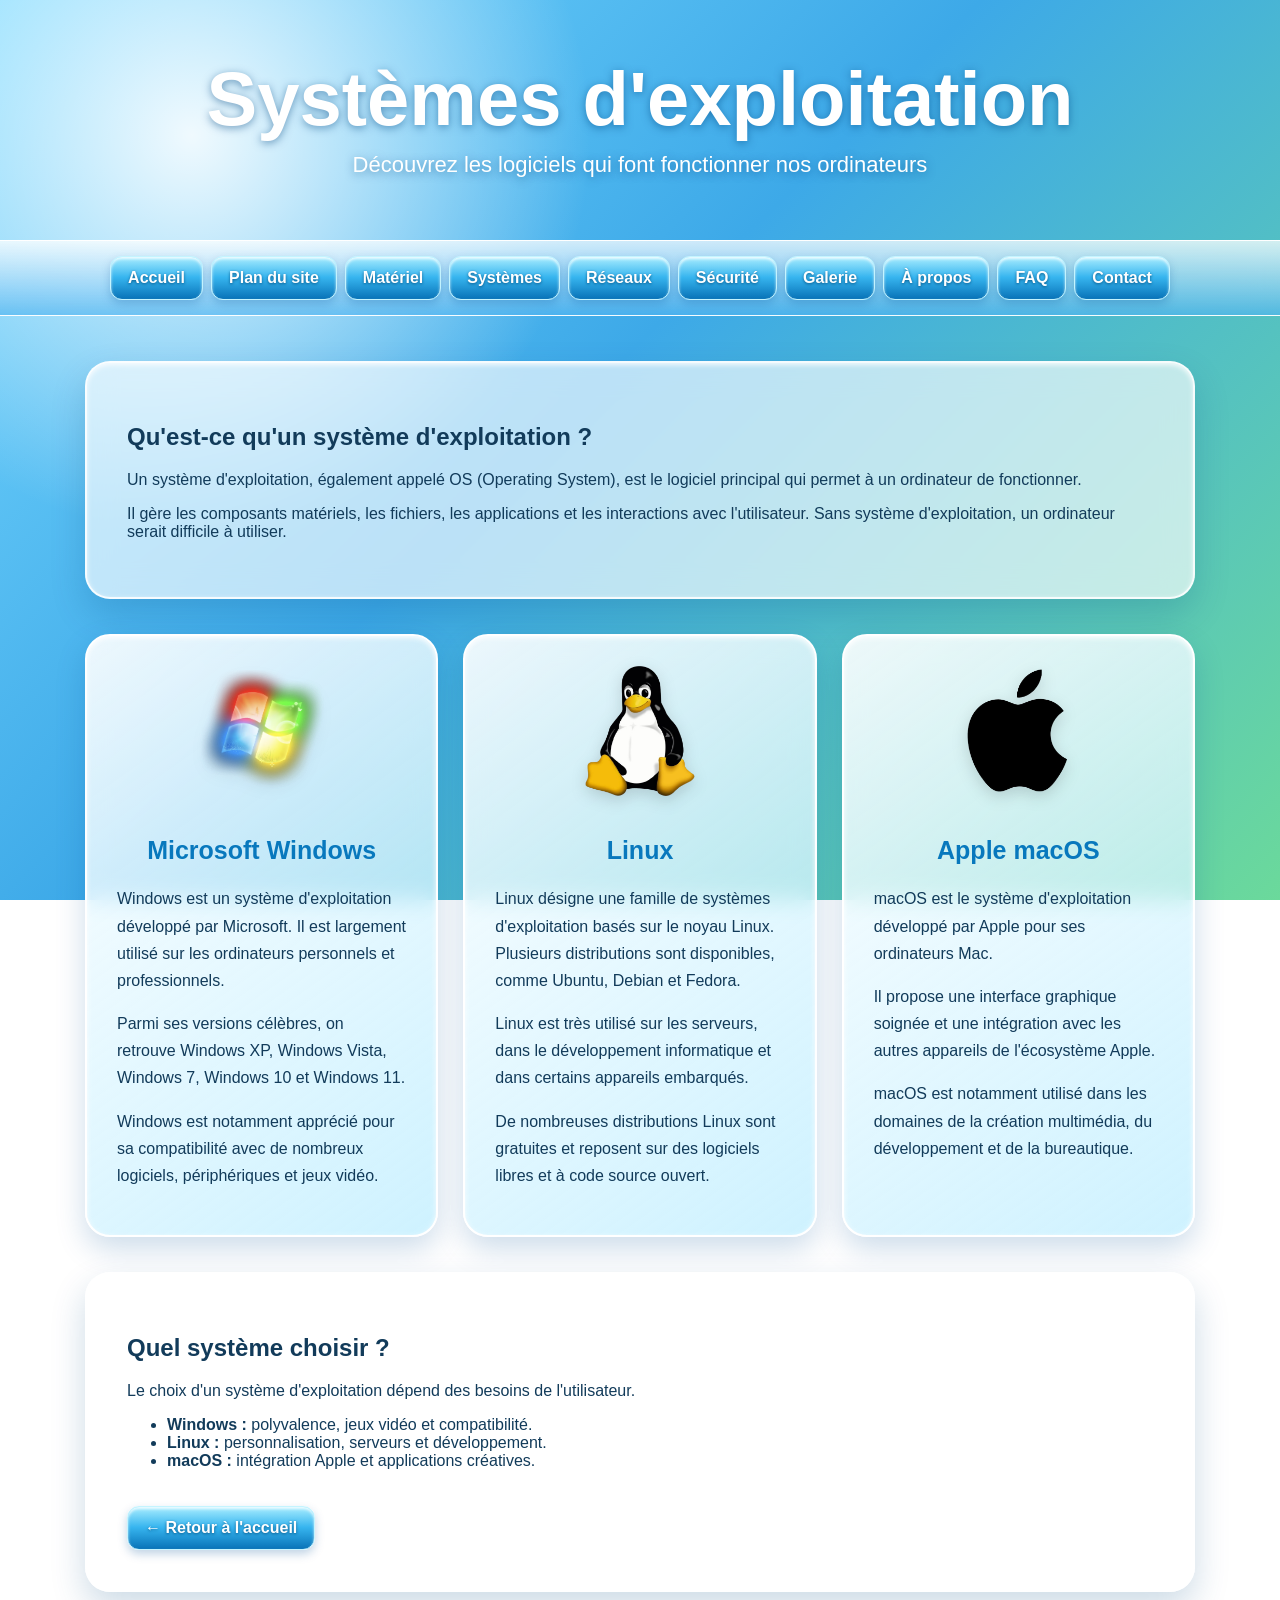
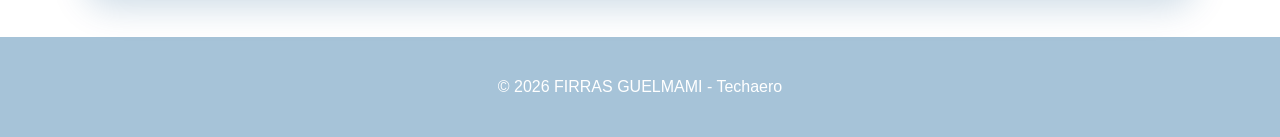
<file: systemes.html>
<!DOCTYPE html>
<html lang="fr">

<head>
    <meta charset="UTF-8">
    <meta name="viewport" content="width=device-width, initial-scale=1.0">
    <title>Systèmes d'exploitation - TechAero</title>
    <link rel="stylesheet" href="style.css">
</head>

<body>

    <header class="entete">
        <h1>Systèmes d'exploitation</h1>
        <p>Découvrez les logiciels qui font fonctionner nos ordinateurs</p>
    </header>

    <nav class="navbar">
        <a href="index.html">Accueil</a>
        <a href="plan.html">Plan du site</a>
        <a href="materiel.html">Matériel</a>
        <a href="systemes.html">Systèmes</a>
        <a href="reseaux.html">Réseaux</a>
        <a href="securite.html">Sécurité</a>
        <a href="galerie.html">Galerie</a>
        <a href="apropos.html">À propos</a>
        <a href="faq.html">FAQ</a>
        <a href="contact.html">Contact</a>
    </nav>

    <main>

        <section class="panneau">
            <h2>Qu'est-ce qu'un système d'exploitation ?</h2>

            <p>
                Un système d'exploitation, également appelé OS
                (Operating System), est le logiciel principal
                qui permet à un ordinateur de fonctionner.
            </p>

            <p>
                Il gère les composants matériels, les fichiers,
                les applications et les interactions avec
                l'utilisateur. Sans système d'exploitation,
                un ordinateur serait difficile à utiliser.
            </p>
        </section>

        <section class="systemes-grille">

            <article class="carte-systeme">

                <img src="images/windows-logo.png"
                     alt="Logo Microsoft Windows">

                <h2>Microsoft Windows</h2>

                <p>
                    Windows est un système d'exploitation développé
                    par Microsoft. Il est largement utilisé sur
                    les ordinateurs personnels et professionnels.
                </p>

                <p>
                    Parmi ses versions célèbres, on retrouve
                    Windows XP, Windows Vista, Windows 7,
                    Windows 10 et Windows 11.
                </p>

                <p>
                    Windows est notamment apprécié pour sa
                    compatibilité avec de nombreux logiciels,
                    périphériques et jeux vidéo.
                </p>

            </article>

            <article class="carte-systeme">

                <img src="images/linux.png"
                     alt="Logo Linux Tux">

                <h2>Linux</h2>

                <p>
                    Linux désigne une famille de systèmes
                    d'exploitation basés sur le noyau Linux.
                    Plusieurs distributions sont disponibles,
                    comme Ubuntu, Debian et Fedora.
                </p>

                <p>
                    Linux est très utilisé sur les serveurs,
                    dans le développement informatique et
                    dans certains appareils embarqués.
                </p>

                <p>
                    De nombreuses distributions Linux sont
                    gratuites et reposent sur des logiciels
                    libres et à code source ouvert.
                </p>

            </article>

            <article class="carte-systeme">

                <img src="images/apple.png"
                     alt="Logo Apple">

                <h2>Apple macOS</h2>

                <p>
                    macOS est le système d'exploitation
                    développé par Apple pour ses ordinateurs Mac.
                </p>

                <p>
                    Il propose une interface graphique soignée
                    et une intégration avec les autres appareils
                    de l'écosystème Apple.
                </p>

                <p>
                    macOS est notamment utilisé dans les domaines
                    de la création multimédia, du développement
                    et de la bureautique.
                </p>

            </article>

        </section>

        <section class="panneau">

            <h2>Quel système choisir ?</h2>

            <p>
                Le choix d'un système d'exploitation dépend
                des besoins de l'utilisateur.
            </p>

            <ul>
                <li>
                    <strong>Windows :</strong>
                    polyvalence, jeux vidéo et compatibilité.
                </li>

                <li>
                    <strong>Linux :</strong>
                    personnalisation, serveurs et développement.
                </li>

                <li>
                    <strong>macOS :</strong>
                    intégration Apple et applications créatives.
                </li>
            </ul>

            <a class="bouton-aero" href="index.html">
                ← Retour à l'accueil
            </a>

        </section>

    </main>

    <footer>
        <p>© 2026 FIRRAS GUELMAMI - Techaero</p>
    </footer>

</body>
</html>
</file>
<file: style.css>
/* STYLE FRUTIGER AERO */

* {
    box-sizing: border-box;
}

html {
    scroll-behavior: smooth;
}

body {
    margin: 0;
    font-family: "Segoe UI", Arial, sans-serif;
    color: #123b5a;

    background:
        radial-gradient(circle at 15% 15%,
            rgba(255,255,255,0.9), transparent 30%),
        linear-gradient(135deg,
            #77d8ff 0%,
            #3da9e8 45%,
            #6bd99b 100%);

    background-attachment: fixed;
    min-height: 100vh;
}

/* EN-TÊTE */

.entete {
    text-align: center;
    padding: 55px 20px 40px;
    color: white;
    text-shadow: 0 2px 8px rgba(0,70,130,0.5);
}

.entete h1 {
    font-size: clamp(42px, 7vw, 76px);
    margin: 0;
}

.entete p {
    font-size: 22px;
    margin-top: 10px;
}

/* BARRE DE NAVIGATION */

.navbar {
    display: flex;
    flex-wrap: wrap;
    justify-content: center;
    gap: 8px;

    padding: 15px;
    position: sticky;
    top: 0;
    z-index: 1000;

    background: linear-gradient(
        to bottom,
        rgba(255,255,255,0.75),
        rgba(80,180,240,0.65)
    );

    border-top: 1px solid white;
    border-bottom: 1px solid rgba(255,255,255,0.8);
    backdrop-filter: blur(14px);
}

.navbar a,
.bouton-aero {
    display: inline-block;
    padding: 12px 17px;

    color: white;
    text-decoration: none;
    font-weight: bold;

    background: linear-gradient(
        to bottom,
        #a8edff 0%,
        #37b5ef 48%,
        #0873b8 100%
    );

    border: 1px solid #c4f4ff;
    border-radius: 12px;

    box-shadow:
        inset 0 2px 3px rgba(255,255,255,0.8),
        0 4px 10px rgba(0,80,150,0.25);

    text-shadow: 0 1px 3px #07598b;
    transition: 0.25s;
}

.navbar a:hover,
.bouton-aero:hover {
    background: linear-gradient(
        to bottom,
        #c9ffdf,
        #4cda91,
        #15945a
    );

    transform: translateY(-3px);
}

/* CONTENU PRINCIPAL */

main {
    max-width: 1150px;
    margin: 45px auto;
    padding: 0 20px;
}

.panneau {
    padding: 40px;
    border-radius: 25px;

    background: rgba(255,255,255,0.65);
    border: 2px solid rgba(255,255,255,0.85);

    box-shadow:
        0 15px 35px rgba(0,75,130,0.2),
        inset 0 2px 5px rgba(255,255,255,0.8);

    backdrop-filter: blur(15px);
}

.accueil {
    text-align: center;
}

.accueil h2 {
    font-size: 34px;
    color: #0878bd;
}

.accueil p {
    font-size: 18px;
    line-height: 1.8;
}

.bouton-aero {
    margin-top: 20px;
}

/* CARTES */

.categories {
    display: grid;
    grid-template-columns: repeat(2, 1fr);
    gap: 25px;
    margin-top: 35px;
}

.carte-aero {
    display: block;
    padding: 30px;
    border-radius: 22px;

    color: #12466d;
    text-decoration: none;

    background: linear-gradient(
        145deg,
        rgba(255,255,255,0.9),
        rgba(185,239,255,0.6)
    );

    border: 2px solid white;
    box-shadow: 0 10px 25px rgba(0,75,130,0.2);

    transition: 0.3s;
}

.carte-aero:hover {
    transform: translateY(-7px);
    box-shadow: 0 15px 35px rgba(0,100,180,0.35);
}

.carte-aero h3 {
    color: #0878bd;
}

/* PIED DE PAGE */

footer {
    text-align: center;
    padding: 25px;
    color: white;
    background: rgba(0,85,145,0.35);
}

/* MOBILE */

@media (max-width: 700px) {
    .categories {
        grid-template-columns: 1fr;
    }

    .panneau {
        padding: 22px;
    }

    .navbar {
        position: static;
    }

    .navbar a {
        font-size: 13px;
        padding: 9px 12px;
    }
}


/* =========================
   PLAN DU SITE - FRUTIGER AERO
   ========================= */

.plan-grille {
    display: grid;
    grid-template-columns: repeat(3, 1fr);
    gap: 25px;
    margin-top: 35px;
    align-items: start;
}

.plan-categorie {
    padding: 25px;
    border-radius: 22px;

    background: linear-gradient(
        145deg,
        rgba(255,255,255,0.85),
        rgba(180,235,255,0.65)
    );

    border: 2px solid rgba(255,255,255,0.9);

    box-shadow:
        0 12px 30px rgba(0,80,150,0.2),
        inset 0 2px 4px rgba(255,255,255,0.9);

    backdrop-filter: blur(12px);
}

.plan-categorie h2 {
    text-align: center;
    color: #0878bd;
    margin-top: 0;
    font-size: 22px;
}

.plan-categorie a {
    display: block;
    margin: 12px 0;
    padding: 15px;

    text-align: center;
    text-decoration: none;
    font-weight: bold;
    color: #075785;

    border-radius: 12px;
    border: 1px solid white;

    background: linear-gradient(
        to bottom,
        #ffffff,
        #b9eaff
    );

    box-shadow:
        inset 0 2px 3px white,
        0 4px 10px rgba(0,80,150,0.15);

    transition: 0.3s;
}

.plan-categorie a:hover {
    color: white;

    background: linear-gradient(
        to bottom,
        #a4f7c9,
        #19a96e
    );

    transform: translateY(-4px);
    box-shadow: 0 8px 18px rgba(0,120,100,0.3);
}

/* VERSION MOBILE */

@media (max-width: 800px) {
    .plan-grille {
        grid-template-columns: 1fr;
    }
}


/* =========================
   PAGE MATÉRIEL INFORMATIQUE
   ========================= */

.materiel-grille {
    display: grid;
    grid-template-columns: repeat(2, 1fr);
    gap: 25px;
    margin: 35px 0;
}

.carte-materiel {
    padding: 25px;
    border-radius: 22px;

    background: linear-gradient(
        145deg,
        rgba(255,255,255,0.9),
        rgba(185,239,255,0.7)
    );

    border: 2px solid white;

    box-shadow:
        0 12px 30px rgba(0,80,150,0.2),
        inset 0 2px 5px rgba(255,255,255,0.9);

    transition: 0.3s;
}

.carte-materiel:hover {
    transform: translateY(-6px);
    box-shadow: 0 15px 35px rgba(0,100,180,0.3);
}

.carte-materiel img {
    width: 100%;
    height: 220px;
    object-fit: contain;

    background: rgba(255,255,255,0.6);
    border-radius: 15px;
    padding: 12px;
}

.carte-materiel h2 {
    color: #0878bd;
    font-size: 23px;
}

.carte-materiel p {
    line-height: 1.7;
}

/* MOBILE */

@media (max-width: 700px) {
    .materiel-grille {
        grid-template-columns: 1fr;
    }

    .carte-materiel img {
        height: 180px;
    }
}


/* LOGO WINDOWS À CÔTÉ DU TITRE */



/* LOGO WINDOWS + TITRE CENTRÉ */

.logo-titre {
    position: relative;
    display: flex;
    justify-content: center;
    align-items: center;
    width: 100%;
}

.logo-titre h1 {
    margin: 0;
    text-align: center;
}

.logo-titre img {
    position: absolute;
    width: 115px;
    height: 115px;

    /* Place le logo juste à gauche du titre */
    left: calc(50% - 285px);

    object-fit: contain;
    filter: drop-shadow(0 5px 10px rgba(0,0,0,0.3));
}

@media (max-width: 600px) {
    .logo-titre h1 {
        font-size: 42px;
    }

    .logo-titre img {
        width: 55px;
        height: 55px;
        left: calc(50% - 165px);
    }
}


/* =========================
   SYSTÈMES D'EXPLOITATION
   ========================= */

.systemes-grille {
    display: grid;
    grid-template-columns: repeat(3, 1fr);
    gap: 25px;
    margin: 35px 0;
}

.carte-systeme {
    padding: 30px;
    border-radius: 25px;
    text-align: center;

    background: linear-gradient(
        145deg,
        rgba(255,255,255,0.9),
        rgba(180,235,255,0.65)
    );

    border: 2px solid white;

    box-shadow:
        0 12px 30px rgba(0,80,150,0.2),
        inset 0 2px 5px rgba(255,255,255,0.9);

    backdrop-filter: blur(12px);
    transition: 0.3s;
}

.carte-systeme:hover {
    transform: translateY(-8px);

    box-shadow:
        0 18px 35px rgba(0,100,180,0.35);
}

.carte-systeme img {
    width: 130px;
    height: 130px;
    object-fit: contain;
    margin-bottom: 15px;

    filter: drop-shadow(
        0 5px 8px rgba(0,0,0,0.15)
    );
}

.carte-systeme h2 {
    color: #0878bd;
    font-size: 25px;
}

.carte-systeme p {
    line-height: 1.7;
    text-align: left;
}

/* VERSION MOBILE */

@media (max-width: 850px) {
    .systemes-grille {
        grid-template-columns: 1fr;
    }
}



/* =========================
   PAGE RÉSEAUX INFORMATIQUES
   ========================= */

.reseaux-grille {
    display: grid;
    grid-template-columns: repeat(2, 1fr);
    gap: 25px;
    margin: 35px 0;
}

.carte-reseau {
    padding: 30px;
    border-radius: 25px;
    text-align: center;

    background: linear-gradient(
        145deg,
        rgba(255,255,255,0.9),
        rgba(180,235,255,0.65)
    );

    border: 2px solid white;

    box-shadow:
        0 12px 30px rgba(0,80,150,0.2),
        inset 0 2px 5px rgba(255,255,255,0.9);

    backdrop-filter: blur(12px);
    transition: 0.3s;
}

.carte-reseau:hover {
    transform: translateY(-7px);
    box-shadow: 0 18px 35px rgba(0,100,180,0.3);
}

.icone-reseau {
    font-size: 65px;
    margin-bottom: 15px;
}

.carte-reseau h2 {
    color: #0878bd;
}

.carte-reseau p {
    line-height: 1.8;
}

/* SCHÉMA DE CONNEXION */

.schema-reseau {
    display: flex;
    justify-content: center;
    align-items: center;
    flex-wrap: wrap;
    gap: 15px;
    margin: 35px 0;
}

.schema-element {
    display: flex;
    flex-direction: column;
    align-items: center;
    gap: 12px;

    font-size: 45px;
    padding: 20px;
    min-width: 125px;

    border-radius: 20px;
    border: 2px solid white;

    background: linear-gradient(
        to bottom,
        #ffffff,
        #b7eaff
    );

    box-shadow: 0 6px 15px rgba(0,90,150,0.2);
}

.schema-element span {
    font-size: 16px;
    font-weight: bold;
    color: #0878bd;
}

.schema-fleche {
    font-size: 35px;
    font-weight: bold;
    color: #0878bd;
}

/* MOBILE */

@media (max-width: 700px) {
    .reseaux-grille {
        grid-template-columns: 1fr;
    }

    .schema-element {
        min-width: 100px;
        padding: 12px;
    }

    .schema-fleche {
        font-size: 22px;
    }
}


/* =========================
   PAGE SÉCURITÉ INFORMATIQUE
   ========================= */

.securite-grille {
    display: grid;
    grid-template-columns: repeat(2, 1fr);
    gap: 25px;
    margin: 35px 0;
}

.carte-securite {
    padding: 30px;
    border-radius: 25px;
    text-align: center;

    background: linear-gradient(
        145deg,
        rgba(255,255,255,0.9),
        rgba(180,235,255,0.65)
    );

    border: 2px solid white;

    box-shadow:
        0 12px 30px rgba(0,80,150,0.2),
        inset 0 2px 5px rgba(255,255,255,0.9);

    backdrop-filter: blur(12px);
    transition: 0.3s;
}

.carte-securite:hover {
    transform: translateY(-7px);
    box-shadow: 0 18px 35px rgba(0,100,180,0.3);
}

.icone-securite {
    font-size: 65px;
    margin-bottom: 15px;
}

.carte-securite h2 {
    color: #0878bd;
}

.carte-securite p {
    line-height: 1.8;
}

/* BONNES PRATIQUES */

.liste-securite {
    line-height: 2.2;
    font-size: 17px;
}

/* QUIZ INTERACTIF */

.quiz-securite {
    display: flex;
    flex-direction: column;
    gap: 15px;
    margin-top: 25px;
}

.quiz-securite button {
    padding: 17px;
    border-radius: 14px;
    border: 2px solid white;

    color: #075785;
    font-size: 16px;
    font-weight: bold;
    cursor: pointer;

    background: linear-gradient(
        to bottom,
        #ffffff,
        #b9eaff
    );

    box-shadow: 0 5px 12px rgba(0,80,150,0.2);
    transition: 0.25s;
}

.quiz-securite button:hover {
    background: linear-gradient(
        to bottom,
        #c9ffdf,
        #4cda91
    );

    transform: translateY(-3px);
}

#resultat-quiz {
    font-weight: bold;
    font-size: 19px;
    text-align: center;
    margin-top: 20px;
}

/* MOBILE */

@media (max-width: 700px) {
    .securite-grille {
        grid-template-columns: 1fr;
    }
}


/* =========================
   GALERIE MULTIMÉDIA
   ========================= */

.galerie-section {
    margin-top: 35px;
    text-align: center;
}

.galerie-section h2 {
    color: #0878bd;
}

/* DIAPORAMA */

.diaporama {
    display: flex;
    justify-content: center;
    align-items: center;
    gap: 20px;
    margin-top: 25px;
}

#image-galerie {
    width: min(75%, 750px);
    height: 400px;
    object-fit: cover;
    border-radius: 20px;

    background: rgba(255,255,255,0.7);
    border: 3px solid white;

    box-shadow: 0 12px 25px rgba(0,80,150,0.25);
}

.fleche-galerie {
    padding: 16px 20px;
    font-size: 25px;
    color: white;
    cursor: pointer;

    border-radius: 15px;
    border: 2px solid white;

    background: linear-gradient(
        to bottom,
        #a8edff,
        #37b5ef,
        #0873b8
    );

    box-shadow: 0 5px 15px rgba(0,80,150,0.3);
    transition: 0.25s;
}

.fleche-galerie:hover {
    background: linear-gradient(
        to bottom,
        #c9ffdf,
        #19a96e
    );

    transform: scale(1.08);
}

#legende-galerie {
    font-weight: bold;
    color: #0878bd;
    margin-top: 20px;
}

/* VIDÉOS */

.videos-grille {
    display: grid;
    grid-template-columns: repeat(2, 1fr);
    gap: 25px;
    margin-top: 25px;
}

.video-carte {
    padding: 20px;
    border-radius: 20px;
    border: 2px solid white;

    background: rgba(255,255,255,0.55);
    box-shadow: 0 8px 20px rgba(0,80,150,0.2);
}

.video-carte h3 {
    color: #0878bd;
}

.video-carte iframe {
    width: 100%;
    aspect-ratio: 16 / 9;
    height: auto;
    border: none;
    border-radius: 12px;
}

/* AUDIO */

.galerie-section audio {
    width: min(100%, 450px);
    margin-top: 20px;
}

/* MOBILE */

@media (max-width: 700px) {

    .videos-grille {
        grid-template-columns: 1fr;
    }

    .diaporama {
        gap: 8px;
    }

    #image-galerie {
        width: 75%;
        height: 230px;
    }

    .fleche-galerie {
        padding: 10px;
        font-size: 18px;
    }
}


/* =========================
   VISIONNEUSE DE PHOTOS
   ========================= */

#image-galerie {
    cursor: zoom-in;
}

.visionneuse[hidden] {
    display: none;
}

.visionneuse {
    position: fixed;
    inset: 0;
    z-index: 9999;

    display: flex;
    flex-direction: column;
    justify-content: center;
    align-items: center;

    background: rgba(0, 15, 35, 0.94);
    backdrop-filter: blur(12px);
}

#image-agrandie {
    max-width: 85vw;
    max-height: 78vh;
    width: auto;
    height: auto;
    object-fit: contain;

    border-radius: 12px;
    border: 2px solid rgba(255,255,255,0.7);

    box-shadow: 0 0 35px rgba(0,180,255,0.35);
}

.fermer-visionneuse {
    position: absolute;
    top: 20px;
    right: 30px;

    font-size: 40px;
    color: white;
    background: transparent;
    border: none;
    cursor: pointer;
    z-index: 2;
}

.fermer-visionneuse:hover {
    color: #ff7070;
}

.visionneuse-fleche {
    position: absolute;
    top: 50%;
    transform: translateY(-50%);

    padding: 15px 22px;
    font-size: 35px;
    color: white;

    border: 2px solid white;
    border-radius: 15px;
    cursor: pointer;

    background: linear-gradient(
        to bottom,
        #a8edff,
        #37b5ef,
        #0873b8
    );
}

.visionneuse-fleche:hover {
    background: linear-gradient(
        to bottom,
        #c9ffdf,
        #19a96e
    );
}

.visionneuse-fleche.gauche {
    left: 25px;
}

.visionneuse-fleche.droite {
    right: 25px;
}

#legende-agrandie {
    color: white;
    font-size: 18px;
    text-align: center;
    margin-top: 20px;
}

@media (max-width: 700px) {
    #image-agrandie {
        max-width: 92vw;
        max-height: 70vh;
    }

    .visionneuse-fleche {
        font-size: 22px;
        padding: 10px;
    }

    .visionneuse-fleche.gauche {
        left: 5px;
    }

    .visionneuse-fleche.droite {
        right: 5px;
    }
}


/* =========================
   LECTEURS AUDIO FRUTIGER AERO
   ========================= */

.audio-grille {
    display: grid;
    grid-template-columns: repeat(2, 1fr);
    gap: 30px;
    margin-top: 30px;
}

.lecteur-aero {
    padding: 30px;
    border-radius: 28px;
    text-align: center;

    background: linear-gradient(
        145deg,
        rgba(255,255,255,0.92),
        rgba(140,215,255,0.65)
    );

    border: 2px solid white;

    box-shadow:
        inset 0 3px 8px rgba(255,255,255,0.9),
        0 12px 30px rgba(0,80,150,0.25);

    backdrop-filter: blur(15px);
}

.lecteur-icone {
    font-size: 65px;
    margin-bottom: 12px;
    filter: drop-shadow(0 5px 8px rgba(0,80,150,0.3));
}

.lecteur-aero h3 {
    color: #0878bd;
    font-size: 23px;
    margin-bottom: 5px;
}

.lecteur-aero p {
    color: #386582;
}

.commandes-aero {
    display: flex;
    justify-content: center;
    gap: 18px;
    margin: 25px 0;
}

.commandes-aero button {
    width: 65px;
    height: 55px;

    font-size: 24px;
    font-weight: bold;
    color: white;

    cursor: pointer;
    border-radius: 17px;
    border: 2px solid white;

    background: linear-gradient(
        to bottom,
        #c1f3ff 0%,
        #46c4f5 45%,
        #0879c0 100%
    );

    box-shadow:
        inset 0 3px 4px rgba(255,255,255,0.85),
        0 6px 15px rgba(0,80,150,0.3);

    text-shadow: 0 2px 4px #07598b;
    transition: 0.25s;
}

.commandes-aero button:hover {
    transform: scale(1.08);

    background: linear-gradient(
        to bottom,
        #d0ffe5,
        #43db95,
        #11985c
    );
}

.lecteur-aero input[type="range"] {
    width: 100%;
    margin: 15px 0;
    cursor: pointer;
    accent-color: #078dce;
}

.barre-aero {
    height: 12px;
}

.lecteur-aero label {
    display: block;
    margin-top: 15px;
    color: #0878bd;
    font-weight: bold;
}

@media (max-width: 700px) {
    .audio-grille {
        grid-template-columns: 1fr;
    }
}


/* =========================
   PAGE À PROPOS
   ========================= */

.apropos-intro {
    text-align: center;
}

.apropos-intro h2,
.apropos-fin h2 {
    color: #0878bd;
}

.apropos-intro p {
    font-size: 18px;
    line-height: 1.8;
}

.apropos-symbole {
    font-size: 75px;
    margin-bottom: 15px;
}

.apropos-grille {
    display: grid;
    grid-template-columns: repeat(3, 1fr);
    gap: 25px;
    margin: 35px 0;
}

.carte-apropos {
    padding: 30px;
    text-align: center;
    border-radius: 25px;

    background: linear-gradient(
        145deg,
        rgba(255,255,255,0.9),
        rgba(180,235,255,0.65)
    );

    border: 2px solid white;

    box-shadow:
        0 12px 30px rgba(0,80,150,0.2),
        inset 0 2px 5px rgba(255,255,255,0.9);

    backdrop-filter: blur(12px);
    transition: 0.3s;
}

.carte-apropos:hover {
    transform: translateY(-7px);

    box-shadow:
        0 18px 35px rgba(0,100,180,0.3);
}

.apropos-icone {
    font-size: 65px;
    margin-bottom: 15px;
}

.carte-apropos h2 {
    color: #0878bd;
}

.carte-apropos p {
    line-height: 1.8;
}

.apropos-fin {
    text-align: center;
    margin-top: 35px;
}

.apropos-fin p {
    margin-bottom: 25px;
}

@media (max-width: 800px) {
    .apropos-grille {
        grid-template-columns: 1fr;
    }
}


/* =========================
   FAQ INTERACTIVE TECHAERO
   ========================= */

.faq-conteneur {
    max-width: 1000px;
    margin: 35px auto;
    display: flex;
    flex-direction: column;
    gap: 18px;
}

.faq-item {
    border-radius: 18px;
    overflow: hidden;

    background: rgba(255,255,255,0.75);
    border: 2px solid white;

    box-shadow:
        0 8px 20px rgba(0,80,150,0.18),
        inset 0 2px 4px rgba(255,255,255,0.8);

    backdrop-filter: blur(12px);
}

.faq-item summary {
    padding: 22px 25px;
    cursor: pointer;

    font-size: 18px;
    font-weight: bold;
    color: #075785;

    background: linear-gradient(
        to bottom,
        rgba(255,255,255,0.95),
        rgba(155,220,255,0.8)
    );

    transition: background 0.3s;
}

.faq-item summary:hover {
    background: linear-gradient(
        to bottom,
        #c9ffdf,
        #6cdda6
    );
}

.faq-item[open] summary {
    color: white;

    background: linear-gradient(
        to bottom,
        #85dfff,
        #168dc9
    );

    text-shadow: 0 1px 3px rgba(0,70,120,0.5);
}

.faq-reponse {
    padding: 20px 30px;
    line-height: 1.8;
    color: #174b6d;

    background: rgba(255,255,255,0.55);

    animation: apparitionFAQ 0.3s ease;
}

@keyframes apparitionFAQ {
    from {
        opacity: 0;
        transform: translateY(-8px);
    }

    to {
        opacity: 1;
        transform: translateY(0);
    }
}

.faq-fin {
    text-align: center;
    margin-top: 35px;
}

.faq-fin h2 {
    color: #0878bd;
}

.faq-fin p {
    margin-bottom: 25px;
}

@media (max-width: 700px) {
    .faq-item summary {
        padding: 18px;
        font-size: 16px;
    }

    .faq-reponse {
        padding: 15px 20px;
    }
}


/* =========================
   PAGE CONTACT TECHAERO
   ========================= */

.contact-intro,
.contact-retour {
    text-align: center;
}

.contact-grille {
    display: grid;
    grid-template-columns: 1fr 1fr;
    gap: 30px;
    margin: 35px 0;
}

.contact-carte {
    padding: 35px;
    border-radius: 25px;

    background: linear-gradient(
        145deg,
        rgba(255,255,255,0.92),
        rgba(175,230,255,0.7)
    );

    border: 2px solid white;

    box-shadow:
        inset 0 3px 8px rgba(255,255,255,0.9),
        0 12px 30px rgba(0,80,150,0.2);

    backdrop-filter: blur(12px);
}

.contact-carte h2 {
    color: #0878bd;
    margin-bottom: 25px;
}

/* FORMULAIRE */

#formulaire-contact {
    display: flex;
    flex-direction: column;
    gap: 12px;
}

#formulaire-contact label {
    font-weight: bold;
    color: #075785;
}

#formulaire-contact input,
#formulaire-contact textarea {
    padding: 15px;
    border-radius: 12px;
    border: 2px solid #9bdcff;

    background: rgba(255,255,255,0.85);

    font-family: inherit;
    font-size: 16px;
    color: #174b6d;

    outline: none;
    transition: 0.3s;
}

#formulaire-contact input:focus,
#formulaire-contact textarea:focus {
    border-color: #0878bd;

    box-shadow:
        0 0 12px rgba(0,170,255,0.4);
}

#formulaire-contact textarea {
    resize: vertical;
}

#formulaire-contact button {
    cursor: pointer;
    margin-top: 15px;
}

#confirmation-contact {
    font-weight: bold;
    text-align: center;
}

/* RÉSEAUX SOCIAUX */

.reseaux-sociaux {
    display: flex;
    flex-wrap: wrap;
    gap: 15px;
    margin: 25px 0;
}

.social {
    display: inline-flex;
    align-items: center;
    gap: 10px;

    padding: 14px 22px;
    border-radius: 15px;

    color: white;
    font-weight: bold;
    text-decoration: none;

    border: 2px solid white;

    box-shadow:
        inset 0 2px 4px rgba(255,255,255,0.6),
        0 6px 15px rgba(0,80,150,0.2);

    transition: 0.3s;
}

.social.youtube {
    background: linear-gradient(
        to bottom,
        #ff9292,
        #e52323
    );
}

.social.facebook {
    background: linear-gradient(
        to bottom,
        #91caff,
        #1767b8
    );
}

.social:hover {
    transform: translateY(-5px);
    filter: brightness(1.1);
}

.contact-note {
    margin-top: 35px;
    font-style: italic;
    color: #386582;
}

.contact-retour {
    margin-top: 35px;
}

@media (max-width: 800px) {
    .contact-grille {
        grid-template-columns: 1fr;
    }
}

/* Bouton Instagram Frutiger Aero */

.social.instagram {
    background: linear-gradient(
        to bottom,
        #ffb4d9 0%,
        #e85c9c 35%,
        #b53bd1 70%,
        #7048c9 100%
    );

    border: 2px solid white;

    box-shadow:
        inset 0 3px 5px rgba(255,255,255,0.65),
        0 6px 15px rgba(100,40,140,0.25);
}


/* Ressources externes */

.ressources-externes {
    text-align: center;
    margin-top: 35px;
}

.liens-ressources {
    display: flex;
    justify-content: center;
    flex-wrap: wrap;
    gap: 20px;
    margin-top: 25px;
}

.liens-ressources a {
    text-decoration: none;
}
</file>
